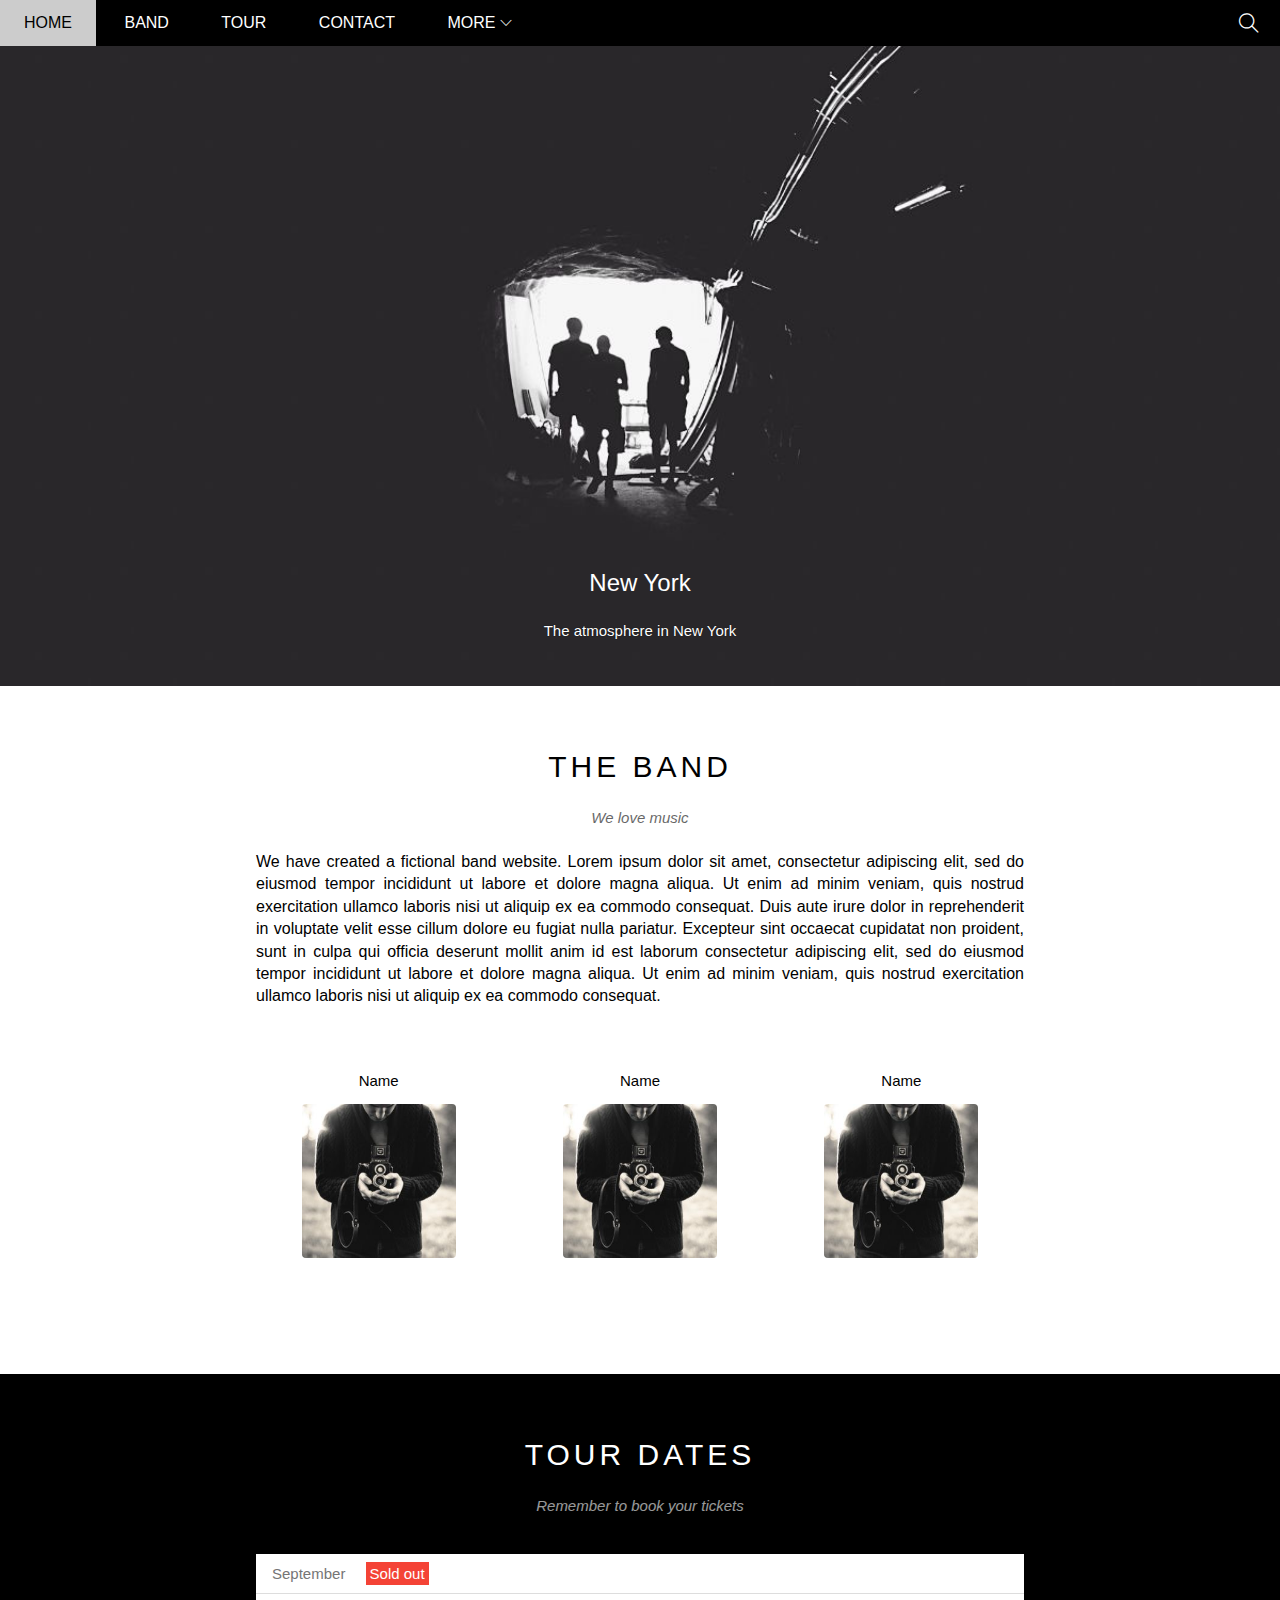
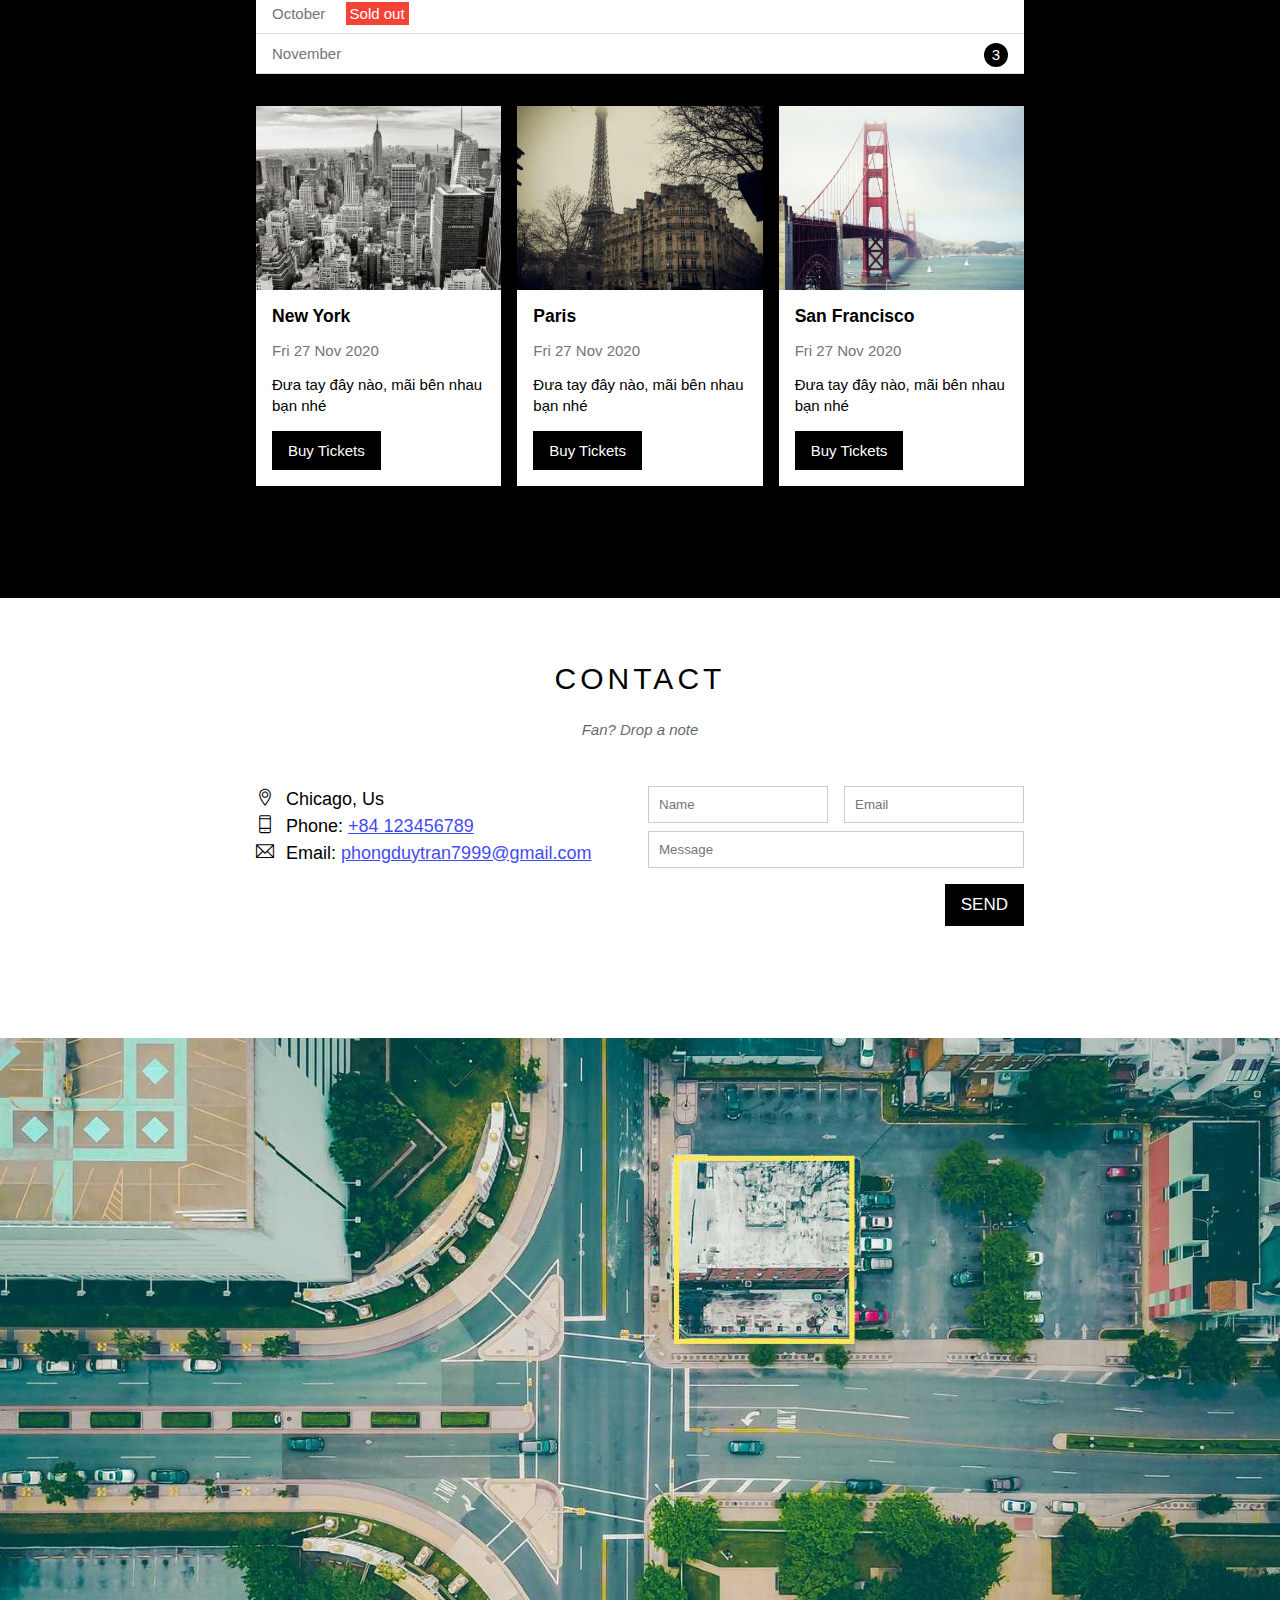
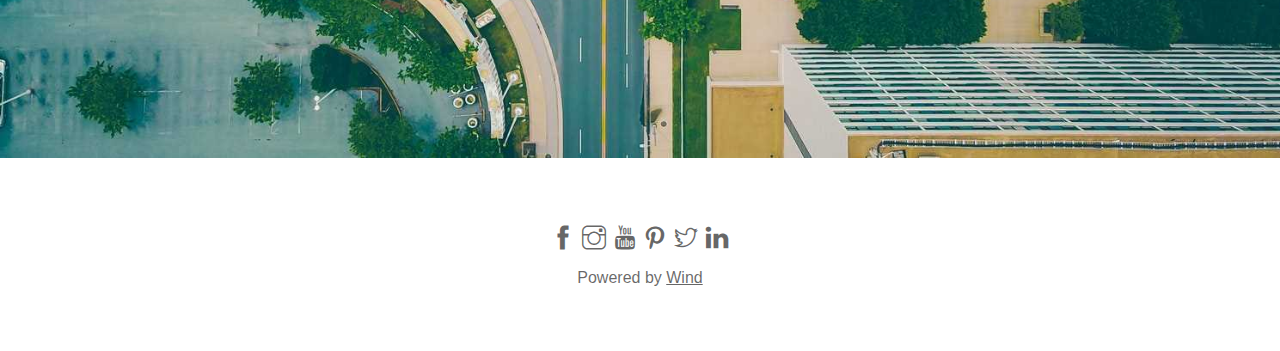
<file: index.html>
<!DOCTYPE html>
<html lang="en">
<head>
    <meta charset="UTF-8">
    <meta http-equiv="X-UA-Compatible" content="IE=edge">
    <meta name="viewport" content="width=device-width, initial-scale=1.0">
    <title>The Band</title>
    <link rel="icon" href="./assets/img/favicon.png" type="image/x-icon"/>
    <link rel="stylesheet" href="./assets/css/style.css">
    <link rel="stylesheet" href="./assets/css/responsive.css">   
    <link rel="stylesheet" href="./assets/themify-icons/themify-icons.css">
</head>
<body>
    <div class="main">
        <div id="header" class="header">
            <!-- begin nav -->
            <ul class="nav">
                <li><a href="#">Home</a></li>
                <li><a href="#band">Band</a></li>
                <li><a href="#tour">Tour</a></li>
                <li><a href="#contact">Contact</a></li>
                <li>
                    <a href="#">
                        More
                        <i class="nav-arrow-down ti-angle-down"></i>
                    </a>
                    <ul class="subnav">
                        <li><a href="#">Merchandise</a></li>
                        <li><a href="#">Extras</a></li>
                        <li><a href="#">Media</a></li>
                    </ul>
                </li>
            </ul>
            <!-- end nav -->

            <!-- mobile-menu -->
            <div id="menu-mobile" class="mobile-menu-btn">
                <i class="menu-icon ti-menu"></i>
            </div>

            <!--  search button -->
            <div class="search-button">
                <i class="search-icon ti-search"></i>
            </div>
            
        </div>


        <div class="slider">
            <div class="text-content">
                <h2 class="text-heading">New York</h2>
                <div class="text-description">The atmosphere in New York</div>
            </div>
        </div>

        <!-- about-section -->
        <div id="band" class="content">
            <div class="content-section">
                <h2 class="section-heading">The band</h2>
                <p class="section-sub-heading">We love music</p>
                <p class="about-text">
                    We have created a fictional band website. Lorem ipsum dolor sit amet, consectetur adipiscing elit, sed do eiusmod tempor incididunt ut labore et dolore magna aliqua. Ut enim ad minim veniam, quis nostrud exercitation ullamco laboris nisi ut aliquip ex ea commodo consequat. Duis aute irure dolor in reprehenderit in voluptate velit esse cillum dolore eu fugiat nulla pariatur. Excepteur sint occaecat cupidatat non proident, sunt in culpa qui officia deserunt mollit anim id est laborum consectetur adipiscing elit, sed do eiusmod tempor incididunt ut labore et dolore magna aliqua. Ut enim ad minim veniam, quis nostrud exercitation ullamco laboris nisi ut aliquip ex ea commodo consequat.
                </p>
                <div class="row member-list">
                    <div class="col col-3 s-col-full mt-32 text-center">
                        <p class="member-name">Name</p>
                        <img src="./assets/img/img_bandmember.jpg" alt="" class="member-img">
                    </div>
                    <div class="col col-3 s-col-full mt-32 text-center">
                        <p class="member-name">Name</p>
                        <img src="./assets/img/img_bandmember.jpg" alt="" class="member-img">
                    </div>
                    <div class="col col-3 s-col-full mt-32 text-center">
                        <p class="member-name">Name</p>
                        <img src="./assets/img/img_bandmember.jpg" alt="" class="member-img">
                    </div>
                </div>
            </div>
            <!-- Tour section -->
            <div id="tour" class="tour-section ">
                <div class="content-section">
                    <h2 class="section-heading text-white">Tour dates</h2>
                    <p class="section-sub-heading text-white">Remember to book your tickets</p>
                    
                    <!-- Tickets -->
                    <ul class="tickets-list">
                        <li>September <span class="sold-out">Sold out</span></li>
                        <li>October <span class="sold-out">Sold out</span></li>
                        <li>November <span class="quantity">3</span></li>
                    </ul>
                    <!-- Place -->
                    <div class="row places-list">
                        <div class="col col-3 s-col-full mt-16">
                            <img src="./assets/img/newyork.jpg" alt="" class="place-img">
                            <div class="place-body">
                                <h3 class="place-heading">New York</h3>
                                <p class="place-time">Fri 27 Nov 2020</p>
                                <p class="place-desc">Đưa tay đây nào, mãi bên nhau bạn nhé</p>
                                <a href="#" class="btn">Buy Tickets</a>
                            </div>
                        </div>
                    
                        <div class="col col-3 s-col-full mt-16">
                            <img src="./assets/img/paris.jpg" alt="" class="place-img">
                            <div class="place-body">
                                <h3 class="place-heading">Paris</h3>
                                <p class="place-time">Fri 27 Nov 2020</p>
                                <p class="place-desc">Đưa tay đây nào, mãi bên nhau bạn nhé</p>
                                <a href="#" class="btn">Buy Tickets</a>
                            </div>
                        </div>
                    
                        <div class="col col-3 s-col-full mt-16">
                            <img src="./assets/img/sanfran.jpg" alt="" class="place-img">
                            <div class="place-body">
                                <h3 class="place-heading">San Francisco</h3>
                                <p class="place-time">Fri 27 Nov 2020</p>
                                <p class="place-desc">Đưa tay đây nào, mãi bên nhau bạn nhé</p>
                                <a href="#" class="btn">Buy Tickets</a>
                            </div>
                        </div>
                    </div>           
                </div>
            </div>

            <!-- begin contact -->
            <div id="contact" class="content-section">
                <h2 class="section-heading">Contact</h2>
                <p class="section-sub-heading">Fan? Drop a note</p>
                <div class="row contact-content">
                    <div class="col col-2 contact-info s-col-full">
                        <p><i class="ti-location-pin"></i>Chicago, Us</p>
                        <p><i class="ti-mobile"></i>Phone: <a href="tel:+84 123456789">+84 123456789</a></p>
                        <p><i class="ti-email"></i>Email: <a href="mailto:phongduytran7999@gmail.com">phongduytran7999@gmail.com</a></p>
                    </div>
                    <div class="col col-2 contact-form s-col-full">
                        <form action="">
                            <div class="row">
                                <div class="col col-2 s-col-full">
                                    <input type="text" placeholder="Name" class="form-control" required>
                                </div>
                                <div class="col col-2 s-col-full s-mt-8">
                                    <input type="email" placeholder="Email" class="form-control" required>
                                </div>
                            </div>
                            <div class="row mt-8">
                                <div class="col col-full">
                                    <input type="text" placeholder="Message" class="form-control" required>
                                </div>
                            </div>
                            <input type="submit" value="SEND" class="contact-submit-btn btn mt-16 pull-right s-full-width">
                        </form>
                    </div>
                </div>
            </div>
            <!-- end contact -->

            <div class="map-section">
                <img src="./assets//img/map.jpg" alt="map">
            </div>
        </div>

        <div class="footer">
            <div class="socials-list">
                <a href="#"><i class="ti-facebook"></i></a>
                <a href="#"><i class="ti-instagram"></i></a>
                <a href="#"><i class="ti-youtube"></i></a>
                <a href="#"><i class="ti-pinterest"></i></a>
                <a href="#"><i class="ti-twitter"></i></a>
                <a href="#"><i class="ti-linkedin"></i></a>
            </div>
            <p class="copy-right">Powered by <a href="#">Wind</a></p>
        </div>
    </div>

    <script>
        var header = document.getElementById('header');
        var mobileMenu = document.getElementById('menu-mobile');
        var headerHeight = header.clientHeight;
        
        //Đóng/mở mobile menu
        mobileMenu.onclick = function() {
            var isClosed = header.clientHeight === headerHeight;
            if(isClosed) {
                header.style.height = 'auto';
            } else {
                header.style.height = null;
            }
        }
        
        //Tự động đóng khi chọn menu
        var menuItems = document.querySelectorAll('.nav li a[href*="#"]');
        for (var i=0; i<menuItems.length; i++){
            var item = menuItems[i];
            
            item.onclick = function() {
                var isParentMenu = this.nextElementSibling && this.nextElementSibling.classList.contains('subnav');

                if(isParentMenu) {
                    event.preventDefault();
                } else {
                    header.style.height = null;
                }
            }
        }

    </script>
</body>
</html>
</file>
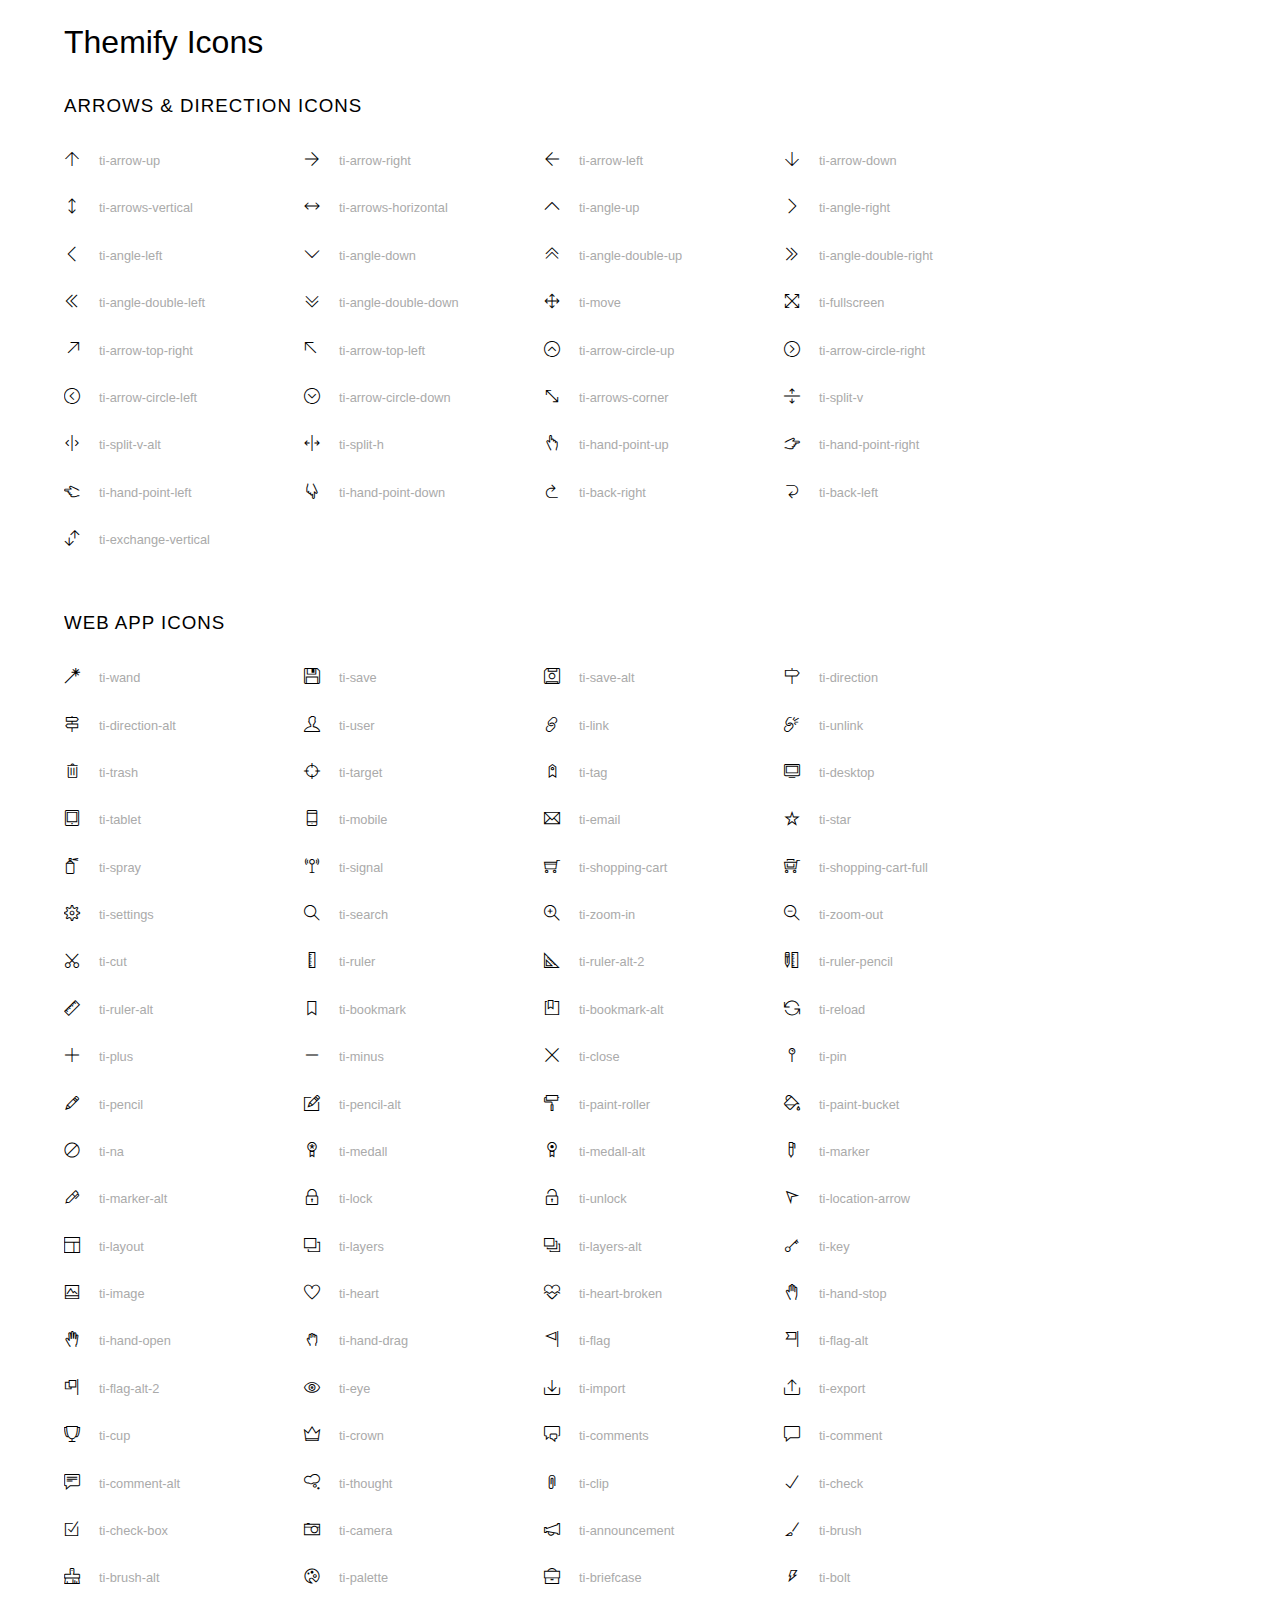
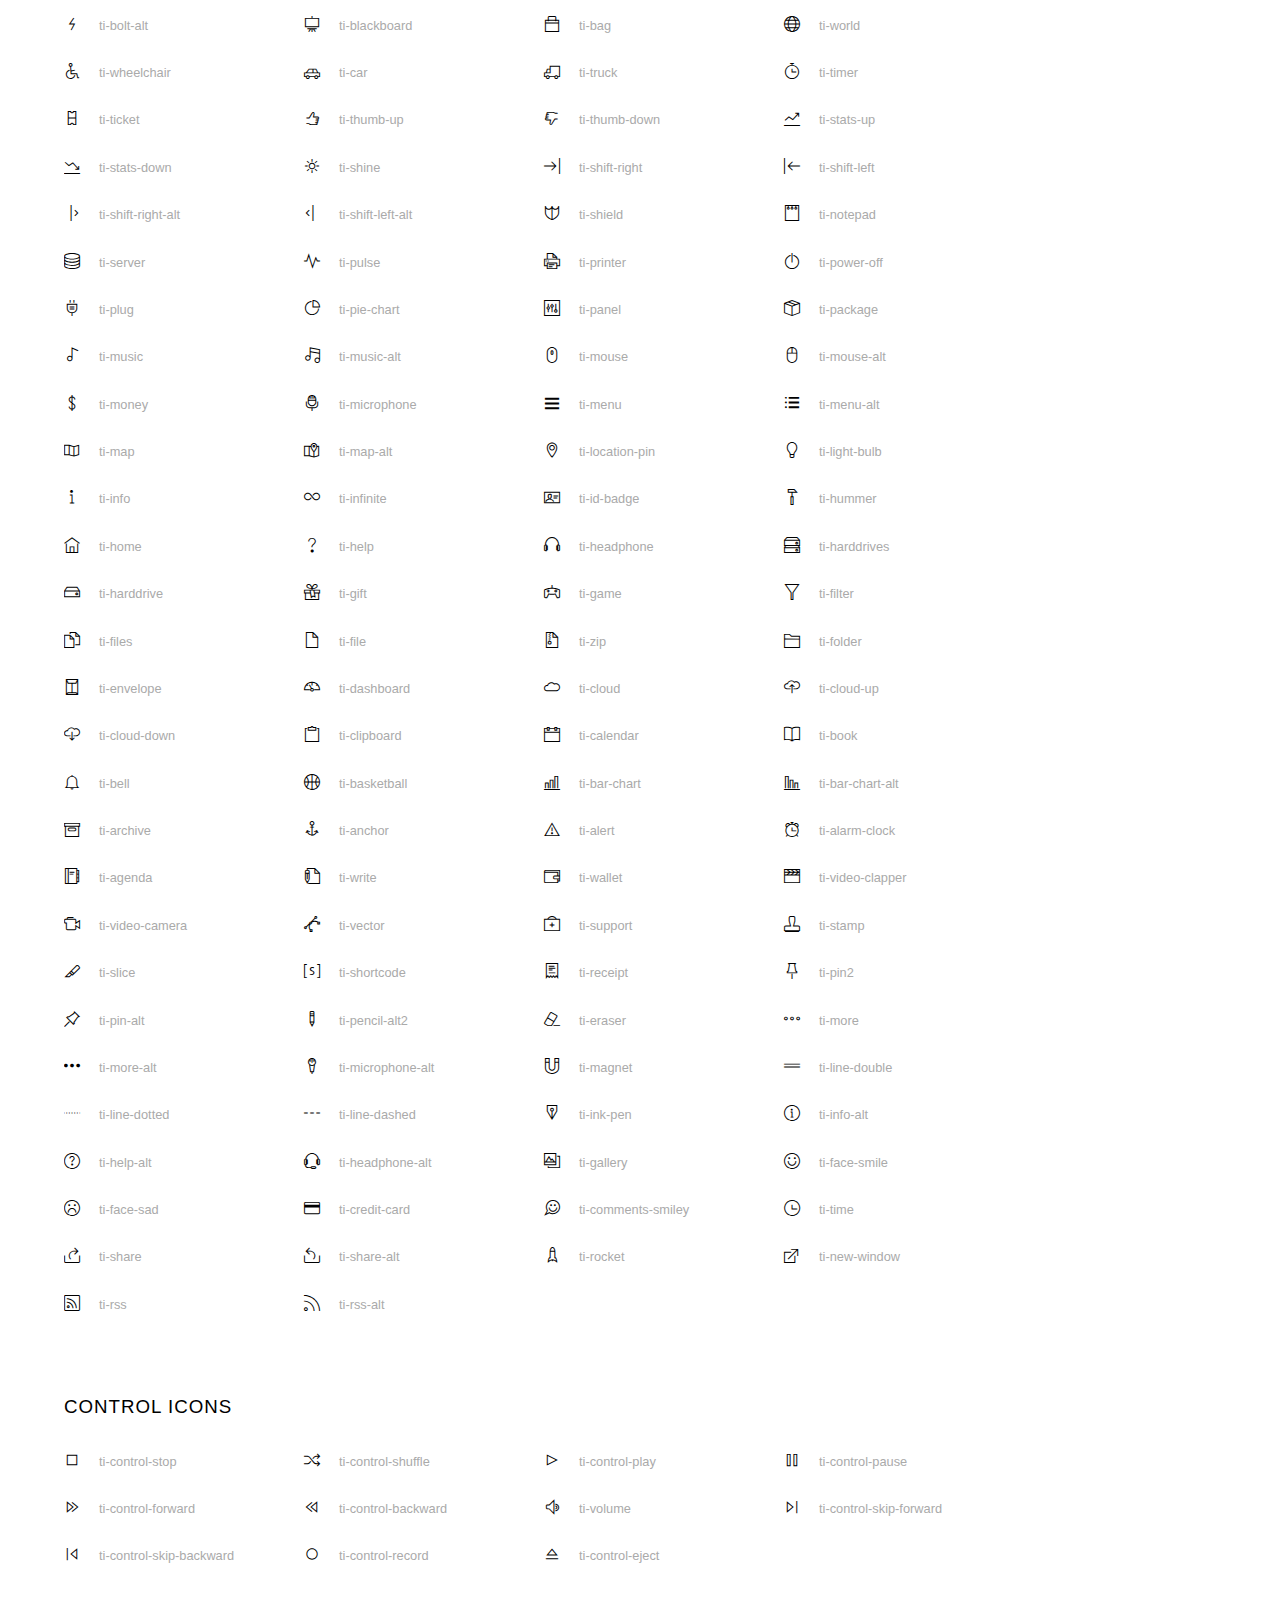
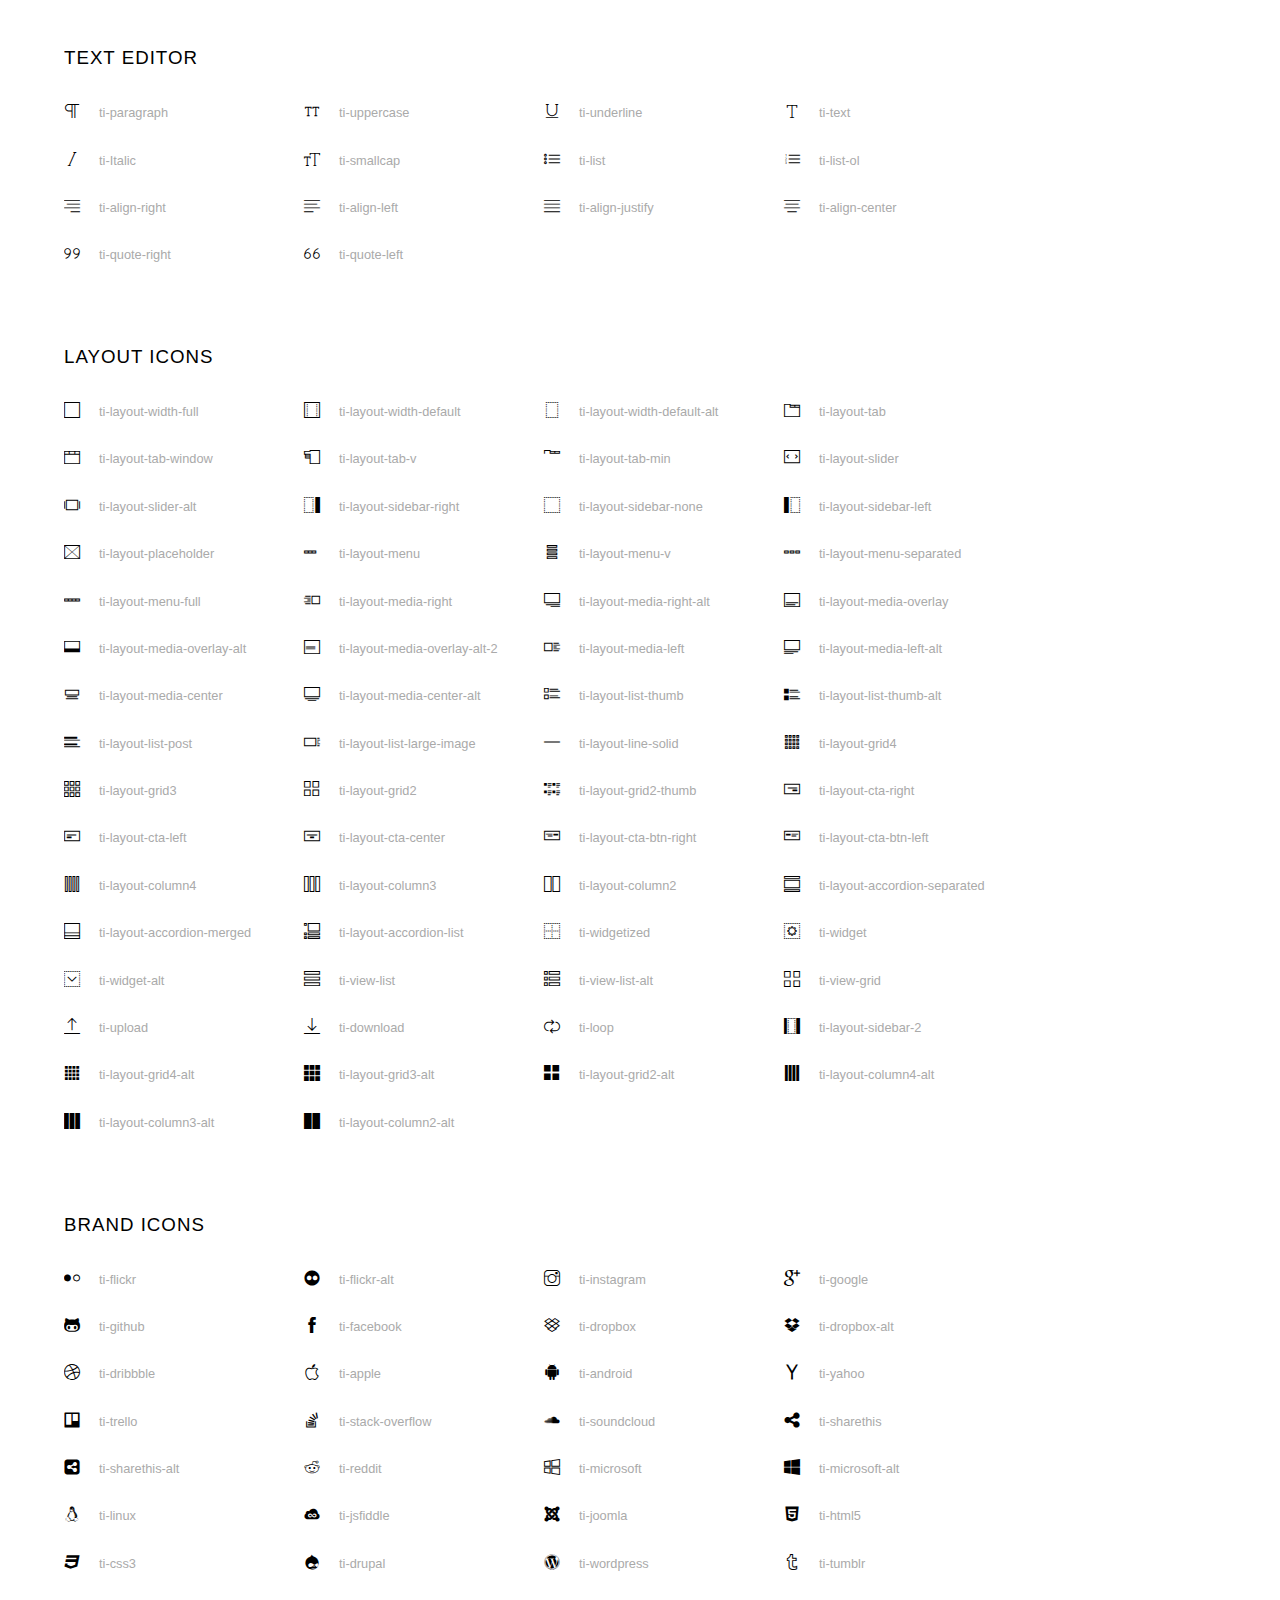
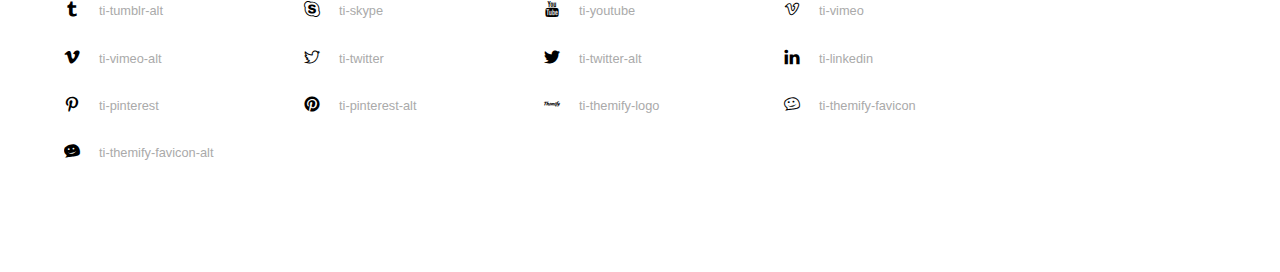
<file: assets/themify-icons/index.html>
<!doctype html>
<html>
<head>
	<meta charset="utf-8">
	<title>Themify Icon Font</title>
	<meta name="viewport" content="width=device-width">
	<link rel="stylesheet" href="demo-files/demo.css">
	<link rel="stylesheet" href="themify-icons.css">
	<!--[if lt IE 8]><!-->
	<link rel="stylesheet" href="ie7/ie7.css">
	<!--<![endif]-->
</head>
<body>
	<h1>Themify Icons</h1>

	<div class="icon-section">

		<div class="icon-section">
			<h3>Arrows &amp; Direction Icons </h3>

			<div class="icon-container">
				<span class="ti-arrow-up"></span><span class="icon-name"> ti-arrow-up</span>
			</div>
			<div class="icon-container">
				<span class="ti-arrow-right"></span><span class="icon-name"> ti-arrow-right</span>
			</div>
			<div class="icon-container">
				<span class="ti-arrow-left"></span><span class="icon-name"> ti-arrow-left</span>
			</div>
			<div class="icon-container">
				<span class="ti-arrow-down"></span><span class="icon-name"> ti-arrow-down</span>
			</div>
			<div class="icon-container">
				<span class="ti-arrows-vertical"></span><span class="icon-name"> ti-arrows-vertical</span>
			</div>
			<div class="icon-container">
				<span class="ti-arrows-horizontal"></span><span class="icon-name"> ti-arrows-horizontal</span>
			</div>
			<div class="icon-container">
				<span class="ti-angle-up"></span><span class="icon-name"> ti-angle-up</span>
			</div>
			<div class="icon-container">
				<span class="ti-angle-right"></span><span class="icon-name"> ti-angle-right</span>
			</div>
			<div class="icon-container">
				<span class="ti-angle-left"></span><span class="icon-name"> ti-angle-left</span>
			</div>
			<div class="icon-container">
				<span class="ti-angle-down"></span><span class="icon-name"> ti-angle-down</span>
			</div>	
			<div class="icon-container">
				<span class="ti-angle-double-up"></span><span class="icon-name"> ti-angle-double-up</span>
			</div>
			<div class="icon-container">
				<span class="ti-angle-double-right"></span><span class="icon-name"> ti-angle-double-right</span>
			</div>
			<div class="icon-container">
				<span class="ti-angle-double-left"></span><span class="icon-name"> ti-angle-double-left</span>
			</div>
			<div class="icon-container">
				<span class="ti-angle-double-down"></span><span class="icon-name"> ti-angle-double-down</span>
			</div>					
			<div class="icon-container">
				<span class="ti-move"></span><span class="icon-name"> ti-move</span>
			</div>
			<div class="icon-container">
				<span class="ti-fullscreen"></span><span class="icon-name"> ti-fullscreen</span>
			</div>
			<div class="icon-container">
				<span class="ti-arrow-top-right"></span><span class="icon-name"> ti-arrow-top-right</span>
			</div>
			<div class="icon-container">
				<span class="ti-arrow-top-left"></span><span class="icon-name"> ti-arrow-top-left</span>
			</div>
			<div class="icon-container">
				<span class="ti-arrow-circle-up"></span><span class="icon-name"> ti-arrow-circle-up</span>
			</div>
			<div class="icon-container">
				<span class="ti-arrow-circle-right"></span><span class="icon-name"> ti-arrow-circle-right</span>
			</div>
			<div class="icon-container">
				<span class="ti-arrow-circle-left"></span><span class="icon-name"> ti-arrow-circle-left</span>
			</div>
			<div class="icon-container">
				<span class="ti-arrow-circle-down"></span><span class="icon-name"> ti-arrow-circle-down</span>
			</div>
			<div class="icon-container">
				<span class="ti-arrows-corner"></span><span class="icon-name"> ti-arrows-corner</span>
			</div>
			<div class="icon-container">
				<span class="ti-split-v"></span><span class="icon-name"> ti-split-v</span>
			</div>

			<div class="icon-container">
				<span class="ti-split-v-alt"></span><span class="icon-name"> ti-split-v-alt</span>
			</div>
			<div class="icon-container">
				<span class="ti-split-h"></span><span class="icon-name"> ti-split-h</span>
			</div>
			<div class="icon-container">
				<span class="ti-hand-point-up"></span><span class="icon-name"> ti-hand-point-up</span>
			</div>
			<div class="icon-container">
				<span class="ti-hand-point-right"></span><span class="icon-name"> ti-hand-point-right</span>
			</div>
			<div class="icon-container">
				<span class="ti-hand-point-left"></span><span class="icon-name"> ti-hand-point-left</span>
			</div>
			<div class="icon-container">
				<span class="ti-hand-point-down"></span><span class="icon-name"> ti-hand-point-down</span>
			</div>
			<div class="icon-container">
				<span class="ti-back-right"></span><span class="icon-name"> ti-back-right</span>
			</div>
			<div class="icon-container">
				<span class="ti-back-left"></span><span class="icon-name"> ti-back-left</span>
			</div>
			<div class="icon-container">
				<span class="ti-exchange-vertical"></span><span class="icon-name"> ti-exchange-vertical</span>
			</div>

		</div> <!-- Arrows Icons -->



		<h3>Web App Icons</h3>
		
		<div class="icon-section">

			<div class="icon-container">
				<span class="ti-wand"></span><span class="icon-name"> ti-wand</span>
			</div>
			<div class="icon-container">
				<span class="ti-save"></span><span class="icon-name"> ti-save</span>
			</div>
			<div class="icon-container">
				<span class="ti-save-alt"></span><span class="icon-name"> ti-save-alt</span>
			</div>

			<div class="icon-container">
				<span class="ti-direction"></span><span class="icon-name"> ti-direction</span>
			</div>
			<div class="icon-container">
				<span class="ti-direction-alt"></span><span class="icon-name"> ti-direction-alt</span>
			</div>
			<div class="icon-container">
				<span class="ti-user"></span><span class="icon-name"> ti-user</span>
			</div>
			<div class="icon-container">
				<span class="ti-link"></span><span class="icon-name"> ti-link</span>
			</div>
			<div class="icon-container">
				<span class="ti-unlink"></span><span class="icon-name"> ti-unlink</span>
			</div>
			<div class="icon-container">
				<span class="ti-trash"></span><span class="icon-name"> ti-trash</span>
			</div>
			<div class="icon-container">
				<span class="ti-target"></span><span class="icon-name"> ti-target</span>
			</div>
			<div class="icon-container">
				<span class="ti-tag"></span><span class="icon-name"> ti-tag</span>
			</div>
			<div class="icon-container">
				<span class="ti-desktop"></span><span class="icon-name"> ti-desktop</span>
			</div>
			<div class="icon-container">
				<span class="ti-tablet"></span><span class="icon-name"> ti-tablet</span>
			</div>
			<div class="icon-container">
				<span class="ti-mobile"></span><span class="icon-name"> ti-mobile</span>
			</div>
			<div class="icon-container">
				<span class="ti-email"></span><span class="icon-name"> ti-email</span>
			</div>	
			<div class="icon-container">
				<span class="ti-star"></span><span class="icon-name"> ti-star</span>
			</div>
			<div class="icon-container">
				<span class="ti-spray"></span><span class="icon-name"> ti-spray</span>
			</div>
			<div class="icon-container">
				<span class="ti-signal"></span><span class="icon-name"> ti-signal</span>
			</div>
			<div class="icon-container">
				<span class="ti-shopping-cart"></span><span class="icon-name"> ti-shopping-cart</span>
			</div>
			<div class="icon-container">
				<span class="ti-shopping-cart-full"></span><span class="icon-name"> ti-shopping-cart-full</span>
			</div>
			<div class="icon-container">
				<span class="ti-settings"></span><span class="icon-name"> ti-settings</span>
			</div>
			<div class="icon-container">
				<span class="ti-search"></span><span class="icon-name"> ti-search</span>
			</div>
			<div class="icon-container">
				<span class="ti-zoom-in"></span><span class="icon-name"> ti-zoom-in</span>
			</div>
			<div class="icon-container">
				<span class="ti-zoom-out"></span><span class="icon-name"> ti-zoom-out</span>
			</div>
			<div class="icon-container">
				<span class="ti-cut"></span><span class="icon-name"> ti-cut</span>
			</div>
			<div class="icon-container">
				<span class="ti-ruler"></span><span class="icon-name"> ti-ruler</span>
			</div>
			<div class="icon-container">
				<span class="ti-ruler-alt-2"></span><span class="icon-name"> ti-ruler-alt-2</span>
			</div>			
			<div class="icon-container">
				<span class="ti-ruler-pencil"></span><span class="icon-name"> ti-ruler-pencil</span>
			</div>
			<div class="icon-container">
				<span class="ti-ruler-alt"></span><span class="icon-name"> ti-ruler-alt</span>
			</div>
			<div class="icon-container">
				<span class="ti-bookmark"></span><span class="icon-name"> ti-bookmark</span>
			</div>
			<div class="icon-container">
				<span class="ti-bookmark-alt"></span><span class="icon-name"> ti-bookmark-alt</span>
			</div>
			<div class="icon-container">
				<span class="ti-reload"></span><span class="icon-name"> ti-reload</span>
			</div>
			<div class="icon-container">
				<span class="ti-plus"></span><span class="icon-name"> ti-plus</span>
			</div>
			<div class="icon-container">
				<span class="ti-minus"></span><span class="icon-name"> ti-minus</span>
			</div>
			<div class="icon-container">
				<span class="ti-close"></span><span class="icon-name"> ti-close</span>
			</div>			
			<div class="icon-container">
				<span class="ti-pin"></span><span class="icon-name"> ti-pin</span>
			</div>
			<div class="icon-container">
				<span class="ti-pencil"></span><span class="icon-name"> ti-pencil</span>
			</div>
					
		  	<div class="icon-container">
				<span class="ti-pencil-alt"></span><span class="icon-name"> ti-pencil-alt</span>
			</div>
			<div class="icon-container">
				<span class="ti-paint-roller"></span><span class="icon-name"> ti-paint-roller</span>
			</div>
			<div class="icon-container">
				<span class="ti-paint-bucket"></span><span class="icon-name"> ti-paint-bucket</span>
			</div>
			<div class="icon-container">
				<span class="ti-na"></span><span class="icon-name"> ti-na</span>
			</div>
			<div class="icon-container">
				<span class="ti-medall"></span><span class="icon-name"> ti-medall</span>
			</div>
			<div class="icon-container">
				<span class="ti-medall-alt"></span><span class="icon-name"> ti-medall-alt</span>
			</div>
			<div class="icon-container">
				<span class="ti-marker"></span><span class="icon-name"> ti-marker</span>
			</div>
			<div class="icon-container">
				<span class="ti-marker-alt"></span><span class="icon-name"> ti-marker-alt</span>
			</div>

			<div class="icon-container">
				<span class="ti-lock"></span><span class="icon-name"> ti-lock</span>
			</div>
			<div class="icon-container">
				<span class="ti-unlock"></span><span class="icon-name"> ti-unlock</span>
			</div>
			<div class="icon-container">
				<span class="ti-location-arrow"></span><span class="icon-name"> ti-location-arrow</span>
			</div>
			<div class="icon-container">
				<span class="ti-layout"></span><span class="icon-name"> ti-layout</span>
			</div>
			<div class="icon-container">
				<span class="ti-layers"></span><span class="icon-name"> ti-layers</span>
			</div>
			<div class="icon-container">
				<span class="ti-layers-alt"></span><span class="icon-name"> ti-layers-alt</span>
			</div>
			<div class="icon-container">
				<span class="ti-key"></span><span class="icon-name"> ti-key</span>
			</div>
			<div class="icon-container">
				<span class="ti-image"></span><span class="icon-name"> ti-image</span>
			</div>
			<div class="icon-container">
				<span class="ti-heart"></span><span class="icon-name"> ti-heart</span>
			</div>
			<div class="icon-container">
				<span class="ti-heart-broken"></span><span class="icon-name"> ti-heart-broken</span>
			</div>
			<div class="icon-container">
				<span class="ti-hand-stop"></span><span class="icon-name"> ti-hand-stop</span>
			</div>
			<div class="icon-container">
				<span class="ti-hand-open"></span><span class="icon-name"> ti-hand-open</span>
			</div>
			<div class="icon-container">
				<span class="ti-hand-drag"></span><span class="icon-name"> ti-hand-drag</span>
			</div>
			<div class="icon-container">
				<span class="ti-flag"></span><span class="icon-name"> ti-flag</span>
			</div>
			<div class="icon-container">
				<span class="ti-flag-alt"></span><span class="icon-name"> ti-flag-alt</span>
			</div>
			<div class="icon-container">
				<span class="ti-flag-alt-2"></span><span class="icon-name"> ti-flag-alt-2</span>
			</div>
			<div class="icon-container">
				<span class="ti-eye"></span><span class="icon-name"> ti-eye</span>
			</div>
			<div class="icon-container">
				<span class="ti-import"></span><span class="icon-name"> ti-import</span>
			</div>			
			<div class="icon-container">
				<span class="ti-export"></span><span class="icon-name"> ti-export</span>
			</div>
			<div class="icon-container">
				<span class="ti-cup"></span><span class="icon-name"> ti-cup</span>
			</div>
			<div class="icon-container">
				<span class="ti-crown"></span><span class="icon-name"> ti-crown</span>
			</div>
			<div class="icon-container">
				<span class="ti-comments"></span><span class="icon-name"> ti-comments</span>
			</div>
			<div class="icon-container">
				<span class="ti-comment"></span><span class="icon-name"> ti-comment</span>
			</div>
			<div class="icon-container">
				<span class="ti-comment-alt"></span><span class="icon-name"> ti-comment-alt</span>
			</div>
			<div class="icon-container">
				<span class="ti-thought"></span><span class="icon-name"> ti-thought</span>
			</div>			
			<div class="icon-container">
				<span class="ti-clip"></span><span class="icon-name"> ti-clip</span>
			</div>

			<div class="icon-container">
				<span class="ti-check"></span><span class="icon-name"> ti-check</span>
			</div>
			<div class="icon-container">
				<span class="ti-check-box"></span><span class="icon-name"> ti-check-box</span>
			</div>
			<div class="icon-container">
				<span class="ti-camera"></span><span class="icon-name"> ti-camera</span>
			</div>
			<div class="icon-container">
				<span class="ti-announcement"></span><span class="icon-name"> ti-announcement</span>
			</div>
			<div class="icon-container">
				<span class="ti-brush"></span><span class="icon-name"> ti-brush</span>
			</div>
			<div class="icon-container">
				<span class="ti-brush-alt"></span><span class="icon-name"> ti-brush-alt</span>
			</div>
			<div class="icon-container">
				<span class="ti-palette"></span><span class="icon-name"> ti-palette</span>
			</div>			
			<div class="icon-container">
				<span class="ti-briefcase"></span><span class="icon-name"> ti-briefcase</span>
			</div>
			<div class="icon-container">
				<span class="ti-bolt"></span><span class="icon-name"> ti-bolt</span>
			</div>
			<div class="icon-container">
				<span class="ti-bolt-alt"></span><span class="icon-name"> ti-bolt-alt</span>
			</div>
			<div class="icon-container">
				<span class="ti-blackboard"></span><span class="icon-name"> ti-blackboard</span>
			</div>
			<div class="icon-container">
				<span class="ti-bag"></span><span class="icon-name"> ti-bag</span>
			</div>
			<div class="icon-container">
				<span class="ti-world"></span><span class="icon-name"> ti-world</span>
			</div>
			<div class="icon-container">
				<span class="ti-wheelchair"></span><span class="icon-name"> ti-wheelchair</span>
			</div>
			<div class="icon-container">
				<span class="ti-car"></span><span class="icon-name"> ti-car</span>
			</div>
			<div class="icon-container">
				<span class="ti-truck"></span><span class="icon-name"> ti-truck</span>
			</div>
			<div class="icon-container">
				<span class="ti-timer"></span><span class="icon-name"> ti-timer</span>
			</div>
			<div class="icon-container">
				<span class="ti-ticket"></span><span class="icon-name"> ti-ticket</span>
			</div>
			<div class="icon-container">
				<span class="ti-thumb-up"></span><span class="icon-name"> ti-thumb-up</span>
			</div>
			<div class="icon-container">
				<span class="ti-thumb-down"></span><span class="icon-name"> ti-thumb-down</span>
			</div>

			<div class="icon-container">
				<span class="ti-stats-up"></span><span class="icon-name"> ti-stats-up</span>
			</div>
			<div class="icon-container">
				<span class="ti-stats-down"></span><span class="icon-name"> ti-stats-down</span>
			</div>
			<div class="icon-container">
				<span class="ti-shine"></span><span class="icon-name"> ti-shine</span>
			</div>
			<div class="icon-container">
				<span class="ti-shift-right"></span><span class="icon-name"> ti-shift-right</span>
			</div>
			<div class="icon-container">
				<span class="ti-shift-left"></span><span class="icon-name"> ti-shift-left</span>
			</div>

			<div class="icon-container">
				<span class="ti-shift-right-alt"></span><span class="icon-name"> ti-shift-right-alt</span>
			</div>
			<div class="icon-container">
				<span class="ti-shift-left-alt"></span><span class="icon-name"> ti-shift-left-alt</span>
			</div>
			<div class="icon-container">
				<span class="ti-shield"></span><span class="icon-name"> ti-shield</span>
			</div>
			<div class="icon-container">
				<span class="ti-notepad"></span><span class="icon-name"> ti-notepad</span>
			</div>
			<div class="icon-container">
				<span class="ti-server"></span><span class="icon-name"> ti-server</span>
			</div>

			<div class="icon-container">
				<span class="ti-pulse"></span><span class="icon-name"> ti-pulse</span>
			</div>
			<div class="icon-container">
				<span class="ti-printer"></span><span class="icon-name"> ti-printer</span>
			</div>
			<div class="icon-container">
				<span class="ti-power-off"></span><span class="icon-name"> ti-power-off</span>
			</div>
			<div class="icon-container">
				<span class="ti-plug"></span><span class="icon-name"> ti-plug</span>
			</div>
			<div class="icon-container">
				<span class="ti-pie-chart"></span><span class="icon-name"> ti-pie-chart</span>
			</div>

			<div class="icon-container">
				<span class="ti-panel"></span><span class="icon-name"> ti-panel</span>
			</div>
			<div class="icon-container">
				<span class="ti-package"></span><span class="icon-name"> ti-package</span>
			</div>
			<div class="icon-container">
				<span class="ti-music"></span><span class="icon-name"> ti-music</span>
			</div>
			<div class="icon-container">
				<span class="ti-music-alt"></span><span class="icon-name"> ti-music-alt</span>
			</div>
			<div class="icon-container">
				<span class="ti-mouse"></span><span class="icon-name"> ti-mouse</span>
			</div>
			<div class="icon-container">
				<span class="ti-mouse-alt"></span><span class="icon-name"> ti-mouse-alt</span>
			</div>
			<div class="icon-container">
				<span class="ti-money"></span><span class="icon-name"> ti-money</span>
			</div>
			<div class="icon-container">
				<span class="ti-microphone"></span><span class="icon-name"> ti-microphone</span>
			</div>
			<div class="icon-container">
				<span class="ti-menu"></span><span class="icon-name"> ti-menu</span>
			</div>
			<div class="icon-container">
				<span class="ti-menu-alt"></span><span class="icon-name"> ti-menu-alt</span>
			</div>
			<div class="icon-container">
				<span class="ti-map"></span><span class="icon-name"> ti-map</span>
			</div>
			<div class="icon-container">
				<span class="ti-map-alt"></span><span class="icon-name"> ti-map-alt</span>
			</div>

			<div class="icon-container">
				<span class="ti-location-pin"></span><span class="icon-name"> ti-location-pin</span>
			</div>

			<div class="icon-container">
				<span class="ti-light-bulb"></span><span class="icon-name"> ti-light-bulb</span>
			</div>
			<div class="icon-container">
				<span class="ti-info"></span><span class="icon-name"> ti-info</span>
			</div>
			<div class="icon-container">
				<span class="ti-infinite"></span><span class="icon-name"> ti-infinite</span>
			</div>
			<div class="icon-container">
				<span class="ti-id-badge"></span><span class="icon-name"> ti-id-badge</span>
			</div>
			<div class="icon-container">
				<span class="ti-hummer"></span><span class="icon-name"> ti-hummer</span>
			</div>
			<div class="icon-container">
				<span class="ti-home"></span><span class="icon-name"> ti-home</span>
			</div>
			<div class="icon-container">
				<span class="ti-help"></span><span class="icon-name"> ti-help</span>
			</div>
			<div class="icon-container">
				<span class="ti-headphone"></span><span class="icon-name"> ti-headphone</span>
			</div>
			<div class="icon-container">
				<span class="ti-harddrives"></span><span class="icon-name"> ti-harddrives</span>
			</div>
			<div class="icon-container">
				<span class="ti-harddrive"></span><span class="icon-name"> ti-harddrive</span>
			</div>
			<div class="icon-container">
				<span class="ti-gift"></span><span class="icon-name"> ti-gift</span>
			</div>
			<div class="icon-container">
				<span class="ti-game"></span><span class="icon-name"> ti-game</span>
			</div>
			<div class="icon-container">
				<span class="ti-filter"></span><span class="icon-name"> ti-filter</span>
			</div>
			<div class="icon-container">
				<span class="ti-files"></span><span class="icon-name"> ti-files</span>
			</div>
			<div class="icon-container">
				<span class="ti-file"></span><span class="icon-name"> ti-file</span>
			</div>
			<div class="icon-container">
				<span class="ti-zip"></span><span class="icon-name"> ti-zip</span>
			</div>
			<div class="icon-container">
				<span class="ti-folder"></span><span class="icon-name"> ti-folder</span>
			</div>			
			<div class="icon-container">
				<span class="ti-envelope"></span><span class="icon-name"> ti-envelope</span>
			</div>


			<div class="icon-container">
				<span class="ti-dashboard"></span><span class="icon-name"> ti-dashboard</span>
			</div>
			<div class="icon-container">
				<span class="ti-cloud"></span><span class="icon-name"> ti-cloud</span>
			</div>
			<div class="icon-container">
				<span class="ti-cloud-up"></span><span class="icon-name"> ti-cloud-up</span>
			</div>
			<div class="icon-container">
				<span class="ti-cloud-down"></span><span class="icon-name"> ti-cloud-down</span>
			</div>
			<div class="icon-container">
				<span class="ti-clipboard"></span><span class="icon-name"> ti-clipboard</span>
			</div>
			<div class="icon-container">
				<span class="ti-calendar"></span><span class="icon-name"> ti-calendar</span>
			</div>
			<div class="icon-container">
				<span class="ti-book"></span><span class="icon-name"> ti-book</span>
			</div>
			<div class="icon-container">
				<span class="ti-bell"></span><span class="icon-name"> ti-bell</span>
			</div>
			<div class="icon-container">
				<span class="ti-basketball"></span><span class="icon-name"> ti-basketball</span>
			</div>
			<div class="icon-container">
				<span class="ti-bar-chart"></span><span class="icon-name"> ti-bar-chart</span>
			</div>
			<div class="icon-container">
				<span class="ti-bar-chart-alt"></span><span class="icon-name"> ti-bar-chart-alt</span>
			</div>


			<div class="icon-container">
				<span class="ti-archive"></span><span class="icon-name"> ti-archive</span>
			</div>
			<div class="icon-container">
				<span class="ti-anchor"></span><span class="icon-name"> ti-anchor</span>
			</div>

			<div class="icon-container">
				<span class="ti-alert"></span><span class="icon-name"> ti-alert</span>
			</div>
			<div class="icon-container">
				<span class="ti-alarm-clock"></span><span class="icon-name"> ti-alarm-clock</span>
			</div>
			<div class="icon-container">
				<span class="ti-agenda"></span><span class="icon-name"> ti-agenda</span>
			</div>
			<div class="icon-container">
				<span class="ti-write"></span><span class="icon-name"> ti-write</span>
			</div>

			<div class="icon-container">
				<span class="ti-wallet"></span><span class="icon-name"> ti-wallet</span>
			</div>
			<div class="icon-container">
				<span class="ti-video-clapper"></span><span class="icon-name"> ti-video-clapper</span>
			</div>
			<div class="icon-container">
				<span class="ti-video-camera"></span><span class="icon-name"> ti-video-camera</span>
			</div>
			<div class="icon-container">
				<span class="ti-vector"></span><span class="icon-name"> ti-vector</span>
			</div>

			<div class="icon-container">
				<span class="ti-support"></span><span class="icon-name"> ti-support</span>
			</div>
			<div class="icon-container">
				<span class="ti-stamp"></span><span class="icon-name"> ti-stamp</span>
			</div>
			<div class="icon-container">
				<span class="ti-slice"></span><span class="icon-name"> ti-slice</span>
			</div>
			<div class="icon-container">
				<span class="ti-shortcode"></span><span class="icon-name"> ti-shortcode</span>
			</div>
			<div class="icon-container">
				<span class="ti-receipt"></span><span class="icon-name"> ti-receipt</span>
			</div>
			<div class="icon-container">
				<span class="ti-pin2"></span><span class="icon-name"> ti-pin2</span>
			</div>
			<div class="icon-container">
				<span class="ti-pin-alt"></span><span class="icon-name"> ti-pin-alt</span>
			</div>
			<div class="icon-container">
				<span class="ti-pencil-alt2"></span><span class="icon-name"> ti-pencil-alt2</span>
			</div>
			<div class="icon-container">
				<span class="ti-eraser"></span><span class="icon-name"> ti-eraser</span>
			</div>			
			<div class="icon-container">
				<span class="ti-more"></span><span class="icon-name"> ti-more</span>
			</div>
			<div class="icon-container">
				<span class="ti-more-alt"></span><span class="icon-name"> ti-more-alt</span>
			</div>
			<div class="icon-container">
				<span class="ti-microphone-alt"></span><span class="icon-name"> ti-microphone-alt</span>
			</div>
			<div class="icon-container">
				<span class="ti-magnet"></span><span class="icon-name"> ti-magnet</span>
			</div>
			<div class="icon-container">
				<span class="ti-line-double"></span><span class="icon-name"> ti-line-double</span>
			</div>
			<div class="icon-container">
				<span class="ti-line-dotted"></span><span class="icon-name"> ti-line-dotted</span>
			</div>
			<div class="icon-container">
				<span class="ti-line-dashed"></span><span class="icon-name"> ti-line-dashed</span>
			</div>

			<div class="icon-container">
				<span class="ti-ink-pen"></span><span class="icon-name"> ti-ink-pen</span>
			</div>
			<div class="icon-container">
				<span class="ti-info-alt"></span><span class="icon-name"> ti-info-alt</span>
			</div>
			<div class="icon-container">
				<span class="ti-help-alt"></span><span class="icon-name"> ti-help-alt</span>
			</div>
			<div class="icon-container">
				<span class="ti-headphone-alt"></span><span class="icon-name"> ti-headphone-alt</span>
			</div>

			<div class="icon-container">
				<span class="ti-gallery"></span><span class="icon-name"> ti-gallery</span>
			</div>
			<div class="icon-container">
				<span class="ti-face-smile"></span><span class="icon-name"> ti-face-smile</span>
			</div>
			<div class="icon-container">
				<span class="ti-face-sad"></span><span class="icon-name"> ti-face-sad</span>
			</div>
			<div class="icon-container">
				<span class="ti-credit-card"></span><span class="icon-name"> ti-credit-card</span>
			</div>
			<div class="icon-container">
				<span class="ti-comments-smiley"></span><span class="icon-name"> ti-comments-smiley</span>
			</div>
			<div class="icon-container">
				<span class="ti-time"></span><span class="icon-name"> ti-time</span>
			</div>
			<div class="icon-container">
				<span class="ti-share"></span><span class="icon-name"> ti-share</span>
			</div>
			<div class="icon-container">
				<span class="ti-share-alt"></span><span class="icon-name"> ti-share-alt</span>
			</div>
			<div class="icon-container">
				<span class="ti-rocket"></span><span class="icon-name"> ti-rocket</span>
			</div>

			<div class="icon-container">
				<span class="ti-new-window"></span><span class="icon-name"> ti-new-window</span>
			</div>

			<div class="icon-container">
				<span class="ti-rss"></span><span class="icon-name"> ti-rss</span>
			</div>

			<div class="icon-container">
				<span class="ti-rss-alt"></span><span class="icon-name"> ti-rss-alt</span>
			</div>
			
		</div><!-- Web App Icons -->


		<div class="icon-section">
			<h3>Control Icons</h3>
			<div class="icon-container">
				<span class="ti-control-stop"></span><span class="icon-name"> ti-control-stop</span>
			</div>
			<div class="icon-container">
				<span class="ti-control-shuffle"></span><span class="icon-name"> ti-control-shuffle</span>
			</div>
			<div class="icon-container">
				<span class="ti-control-play"></span><span class="icon-name"> ti-control-play</span>
			</div>
			<div class="icon-container">
				<span class="ti-control-pause"></span><span class="icon-name"> ti-control-pause</span>
			</div>
			<div class="icon-container">
				<span class="ti-control-forward"></span><span class="icon-name"> ti-control-forward</span>
			</div>
			<div class="icon-container">
				<span class="ti-control-backward"></span><span class="icon-name"> ti-control-backward</span>
			</div>	
			<div class="icon-container">
				<span class="ti-volume"></span><span class="icon-name"> ti-volume</span>
			</div>
			<div class="icon-container">
				<span class="ti-control-skip-forward"></span><span class="icon-name"> ti-control-skip-forward</span>
			</div>
			<div class="icon-container">
				<span class="ti-control-skip-backward"></span><span class="icon-name"> ti-control-skip-backward</span>
			</div>
			<div class="icon-container">
				<span class="ti-control-record"></span><span class="icon-name"> ti-control-record</span>
			</div>
			<div class="icon-container">
				<span class="ti-control-eject"></span><span class="icon-name"> ti-control-eject</span>
			</div>			
		</div> <!-- Control Icons -->


		<div class="icon-section">
			<h3>Text Editor</h3>

			<div class="icon-container">
				<span class="ti-paragraph"></span><span class="icon-name"> ti-paragraph</span>
			</div>
			<div class="icon-container">
				<span class="ti-uppercase"></span><span class="icon-name"> ti-uppercase</span>
			</div>

			<div class="icon-container">
				<span class="ti-underline"></span><span class="icon-name"> ti-underline</span>
			</div>
			<div class="icon-container">
				<span class="ti-text"></span><span class="icon-name"> ti-text</span>
			</div>
			<div class="icon-container">
				<span class="ti-Italic"></span><span class="icon-name"> ti-Italic</span>
			</div>
			<div class="icon-container">
				<span class="ti-smallcap"></span><span class="icon-name"> ti-smallcap</span>
			</div>
			<div class="icon-container">
				<span class="ti-list"></span><span class="icon-name"> ti-list</span>
			</div>
			<div class="icon-container">
				<span class="ti-list-ol"></span><span class="icon-name"> ti-list-ol</span>
			</div>
			<div class="icon-container">
				<span class="ti-align-right"></span><span class="icon-name"> ti-align-right</span>
			</div>
			<div class="icon-container">
				<span class="ti-align-left"></span><span class="icon-name"> ti-align-left</span>
			</div>
			<div class="icon-container">
				<span class="ti-align-justify"></span><span class="icon-name"> ti-align-justify</span>
			</div>
			<div class="icon-container">
				<span class="ti-align-center"></span><span class="icon-name"> ti-align-center</span>
			</div>
			<div class="icon-container">
				<span class="ti-quote-right"></span><span class="icon-name"> ti-quote-right</span>
			</div>
			<div class="icon-container">
				<span class="ti-quote-left"></span><span class="icon-name"> ti-quote-left</span>
			</div>

		</div> <!-- Text Editor -->



		<div class="icon-section">
			<h3>Layout Icons</h3>
			<div class="icon-container">
				<span class="ti-layout-width-full"></span><span class="icon-name"> ti-layout-width-full</span>
			</div>
			<div class="icon-container">
				<span class="ti-layout-width-default"></span><span class="icon-name"> ti-layout-width-default</span>
			</div>
			<div class="icon-container">
				<span class="ti-layout-width-default-alt"></span><span class="icon-name"> ti-layout-width-default-alt</span>
			</div>
			<div class="icon-container">
				<span class="ti-layout-tab"></span><span class="icon-name"> ti-layout-tab</span>
			</div>
			<div class="icon-container">
				<span class="ti-layout-tab-window"></span><span class="icon-name"> ti-layout-tab-window</span>
			</div>
			<div class="icon-container">
				<span class="ti-layout-tab-v"></span><span class="icon-name"> ti-layout-tab-v</span>
			</div>
			<div class="icon-container">
				<span class="ti-layout-tab-min"></span><span class="icon-name"> ti-layout-tab-min</span>
			</div>
			<div class="icon-container">
				<span class="ti-layout-slider"></span><span class="icon-name"> ti-layout-slider</span>
			</div>
			<div class="icon-container">
				<span class="ti-layout-slider-alt"></span><span class="icon-name"> ti-layout-slider-alt</span>
			</div>
			<div class="icon-container">
				<span class="ti-layout-sidebar-right"></span><span class="icon-name"> ti-layout-sidebar-right</span>
			</div>
			<div class="icon-container">
				<span class="ti-layout-sidebar-none"></span><span class="icon-name"> ti-layout-sidebar-none</span>
			</div>
			<div class="icon-container">
				<span class="ti-layout-sidebar-left"></span><span class="icon-name"> ti-layout-sidebar-left</span>
			</div>
			<div class="icon-container">
				<span class="ti-layout-placeholder"></span><span class="icon-name"> ti-layout-placeholder</span>
			</div>
			<div class="icon-container">
				<span class="ti-layout-menu"></span><span class="icon-name"> ti-layout-menu</span>
			</div>
			<div class="icon-container">
				<span class="ti-layout-menu-v"></span><span class="icon-name"> ti-layout-menu-v</span>
			</div>
			<div class="icon-container">
				<span class="ti-layout-menu-separated"></span><span class="icon-name"> ti-layout-menu-separated</span>
			</div>
			<div class="icon-container">
				<span class="ti-layout-menu-full"></span><span class="icon-name"> ti-layout-menu-full</span>
			</div>
			<div class="icon-container">
				<span class="ti-layout-media-right"></span><span class="icon-name"> ti-layout-media-right</span>
			</div>
			<div class="icon-container">
				<span class="ti-layout-media-right-alt"></span><span class="icon-name"> ti-layout-media-right-alt</span>
			</div>
			<div class="icon-container">
				<span class="ti-layout-media-overlay"></span><span class="icon-name"> ti-layout-media-overlay</span>
			</div>
			<div class="icon-container">
				<span class="ti-layout-media-overlay-alt"></span><span class="icon-name"> ti-layout-media-overlay-alt</span>
			</div>
			<div class="icon-container">
				<span class="ti-layout-media-overlay-alt-2"></span><span class="icon-name"> ti-layout-media-overlay-alt-2</span>
			</div>
			<div class="icon-container">
				<span class="ti-layout-media-left"></span><span class="icon-name"> ti-layout-media-left</span>
			</div>
			<div class="icon-container">
				<span class="ti-layout-media-left-alt"></span><span class="icon-name"> ti-layout-media-left-alt</span>
			</div>
			<div class="icon-container">
				<span class="ti-layout-media-center"></span><span class="icon-name"> ti-layout-media-center</span>
			</div>
			<div class="icon-container">
				<span class="ti-layout-media-center-alt"></span><span class="icon-name"> ti-layout-media-center-alt</span>
			</div>
			<div class="icon-container">
				<span class="ti-layout-list-thumb"></span><span class="icon-name"> ti-layout-list-thumb</span>
			</div>
			<div class="icon-container">
				<span class="ti-layout-list-thumb-alt"></span><span class="icon-name"> ti-layout-list-thumb-alt</span>
			</div>
			<div class="icon-container">
				<span class="ti-layout-list-post"></span><span class="icon-name"> ti-layout-list-post</span>
			</div>
			<div class="icon-container">
				<span class="ti-layout-list-large-image"></span><span class="icon-name"> ti-layout-list-large-image</span>
			</div>
			<div class="icon-container">
				<span class="ti-layout-line-solid"></span><span class="icon-name"> ti-layout-line-solid</span>
			</div>
			<div class="icon-container">
				<span class="ti-layout-grid4"></span><span class="icon-name"> ti-layout-grid4</span>
			</div>
			<div class="icon-container">
				<span class="ti-layout-grid3"></span><span class="icon-name"> ti-layout-grid3</span>
			</div>
			<div class="icon-container">
				<span class="ti-layout-grid2"></span><span class="icon-name"> ti-layout-grid2</span>
			</div>
			<div class="icon-container">
				<span class="ti-layout-grid2-thumb"></span><span class="icon-name"> ti-layout-grid2-thumb</span>
			</div>
			<div class="icon-container">
				<span class="ti-layout-cta-right"></span><span class="icon-name"> ti-layout-cta-right</span>
			</div>
			<div class="icon-container">
				<span class="ti-layout-cta-left"></span><span class="icon-name"> ti-layout-cta-left</span>
			</div>
			<div class="icon-container">
				<span class="ti-layout-cta-center"></span><span class="icon-name"> ti-layout-cta-center</span>
			</div>
			<div class="icon-container">
				<span class="ti-layout-cta-btn-right"></span><span class="icon-name"> ti-layout-cta-btn-right</span>
			</div>
			<div class="icon-container">
				<span class="ti-layout-cta-btn-left"></span><span class="icon-name"> ti-layout-cta-btn-left</span>
			</div>
			<div class="icon-container">
				<span class="ti-layout-column4"></span><span class="icon-name"> ti-layout-column4</span>
			</div>
			<div class="icon-container">
				<span class="ti-layout-column3"></span><span class="icon-name"> ti-layout-column3</span>
			</div>
			<div class="icon-container">
				<span class="ti-layout-column2"></span><span class="icon-name"> ti-layout-column2</span>
			</div>
			<div class="icon-container">
				<span class="ti-layout-accordion-separated"></span><span class="icon-name"> ti-layout-accordion-separated</span>
			</div>
			<div class="icon-container">
				<span class="ti-layout-accordion-merged"></span><span class="icon-name"> ti-layout-accordion-merged</span>
			</div>
			<div class="icon-container">
				<span class="ti-layout-accordion-list"></span><span class="icon-name"> ti-layout-accordion-list</span>
			</div>
			<div class="icon-container">
				<span class="ti-widgetized"></span><span class="icon-name"> ti-widgetized</span>
			</div>
			<div class="icon-container">
				<span class="ti-widget"></span><span class="icon-name"> ti-widget</span>
			</div>
			<div class="icon-container">
				<span class="ti-widget-alt"></span><span class="icon-name"> ti-widget-alt</span>
			</div>
			<div class="icon-container">
				<span class="ti-view-list"></span><span class="icon-name"> ti-view-list</span>
			</div>
			<div class="icon-container">
				<span class="ti-view-list-alt"></span><span class="icon-name"> ti-view-list-alt</span>
			</div>
			<div class="icon-container">
				<span class="ti-view-grid"></span><span class="icon-name"> ti-view-grid</span>
			</div>
			<div class="icon-container">
				<span class="ti-upload"></span><span class="icon-name"> ti-upload</span>
			</div>
			<div class="icon-container">
				<span class="ti-download"></span><span class="icon-name"> ti-download</span>
			</div>	
			<div class="icon-container">
				<span class="ti-loop"></span><span class="icon-name"> ti-loop</span>
			</div>
			<div class="icon-container">
				<span class="ti-layout-sidebar-2"></span><span class="icon-name"> ti-layout-sidebar-2</span>
			</div>
			<div class="icon-container">
				<span class="ti-layout-grid4-alt"></span><span class="icon-name"> ti-layout-grid4-alt</span>
			</div>
			<div class="icon-container">
				<span class="ti-layout-grid3-alt"></span><span class="icon-name"> ti-layout-grid3-alt</span>
			</div>
			<div class="icon-container">
				<span class="ti-layout-grid2-alt"></span><span class="icon-name"> ti-layout-grid2-alt</span>
			</div>
			<div class="icon-container">
				<span class="ti-layout-column4-alt"></span><span class="icon-name"> ti-layout-column4-alt</span>
			</div>
			<div class="icon-container">
				<span class="ti-layout-column3-alt"></span><span class="icon-name"> ti-layout-column3-alt</span>
			</div>
			<div class="icon-container">
				<span class="ti-layout-column2-alt"></span><span class="icon-name"> ti-layout-column2-alt</span>
			</div>		


		</div> <!-- Layout Icons -->


		<div class="icon-section">
			<h3>Brand Icons</h3>

			<div class="icon-container">
				<span class="ti-flickr"></span><span class="icon-name"> ti-flickr</span>
			</div>
			<div class="icon-container">
				<span class="ti-flickr-alt"></span><span class="icon-name"> ti-flickr-alt</span>
			</div>			
			<div class="icon-container">
				<span class="ti-instagram"></span><span class="icon-name"> ti-instagram</span>
			</div>
			<div class="icon-container">
				<span class="ti-google"></span><span class="icon-name"> ti-google</span>
			</div>
			<div class="icon-container">
				<span class="ti-github"></span><span class="icon-name"> ti-github</span>
			</div>

			<div class="icon-container">
				<span class="ti-facebook"></span><span class="icon-name"> ti-facebook</span>
			</div>
			<div class="icon-container">
				<span class="ti-dropbox"></span><span class="icon-name"> ti-dropbox</span>
			</div>
			<div class="icon-container">
				<span class="ti-dropbox-alt"></span><span class="icon-name"> ti-dropbox-alt</span>
			</div>
			<div class="icon-container">
				<span class="ti-dribbble"></span><span class="icon-name"> ti-dribbble</span>
			</div>
			<div class="icon-container">
				<span class="ti-apple"></span><span class="icon-name"> ti-apple</span>
			</div>
			<div class="icon-container">
				<span class="ti-android"></span><span class="icon-name"> ti-android</span>
			</div>
			<div class="icon-container">
				<span class="ti-yahoo"></span><span class="icon-name"> ti-yahoo</span>
			</div>
			<div class="icon-container">
				<span class="ti-trello"></span><span class="icon-name"> ti-trello</span>
			</div>
			<div class="icon-container">
				<span class="ti-stack-overflow"></span><span class="icon-name"> ti-stack-overflow</span>
			</div>
			<div class="icon-container">
				<span class="ti-soundcloud"></span><span class="icon-name"> ti-soundcloud</span>
			</div>
			<div class="icon-container">
				<span class="ti-sharethis"></span><span class="icon-name"> ti-sharethis</span>
			</div>
			<div class="icon-container">
				<span class="ti-sharethis-alt"></span><span class="icon-name"> ti-sharethis-alt</span>
			</div>
			<div class="icon-container">
				<span class="ti-reddit"></span><span class="icon-name"> ti-reddit</span>
			</div>

			<div class="icon-container">
				<span class="ti-microsoft"></span><span class="icon-name"> ti-microsoft</span>
			</div>
			<div class="icon-container">
				<span class="ti-microsoft-alt"></span><span class="icon-name"> ti-microsoft-alt</span>
			</div>
			<div class="icon-container">
				<span class="ti-linux"></span><span class="icon-name"> ti-linux</span>
			</div>
			<div class="icon-container">
				<span class="ti-jsfiddle"></span><span class="icon-name"> ti-jsfiddle</span>
			</div>
			<div class="icon-container">
				<span class="ti-joomla"></span><span class="icon-name"> ti-joomla</span>
			</div>
			<div class="icon-container">
				<span class="ti-html5"></span><span class="icon-name"> ti-html5</span>
			</div>
			<div class="icon-container">
				<span class="ti-css3"></span><span class="icon-name"> ti-css3</span>
			</div>	
			<div class="icon-container">
				<span class="ti-drupal"></span><span class="icon-name"> ti-drupal</span>
			</div>
			<div class="icon-container">
				<span class="ti-wordpress"></span><span class="icon-name"> ti-wordpress</span>
			</div>		
			<div class="icon-container">
				<span class="ti-tumblr"></span><span class="icon-name"> ti-tumblr</span>
			</div>
			<div class="icon-container">
				<span class="ti-tumblr-alt"></span><span class="icon-name"> ti-tumblr-alt</span>
			</div>
			<div class="icon-container">
				<span class="ti-skype"></span><span class="icon-name"> ti-skype</span>
			</div>
			<div class="icon-container">
				<span class="ti-youtube"></span><span class="icon-name"> ti-youtube</span>
			</div>
			<div class="icon-container">
				<span class="ti-vimeo"></span><span class="icon-name"> ti-vimeo</span>
			</div>
			<div class="icon-container">
				<span class="ti-vimeo-alt"></span><span class="icon-name"> ti-vimeo-alt</span>
			</div>			
			<div class="icon-container">
				<span class="ti-twitter"></span><span class="icon-name"> ti-twitter</span>
			</div>
			<div class="icon-container">
				<span class="ti-twitter-alt"></span><span class="icon-name"> ti-twitter-alt</span>
			</div>
			<div class="icon-container">
				<span class="ti-linkedin"></span><span class="icon-name"> ti-linkedin</span>
			</div>
			<div class="icon-container">
				<span class="ti-pinterest"></span><span class="icon-name"> ti-pinterest</span>
			</div>

			<div class="icon-container">
				<span class="ti-pinterest-alt"></span><span class="icon-name"> ti-pinterest-alt</span>
			</div>
			<div class="icon-container">
				<span class="ti-themify-logo"></span><span class="icon-name"> ti-themify-logo</span>
			</div>
			<div class="icon-container">
				<span class="ti-themify-favicon"></span><span class="icon-name"> ti-themify-favicon</span>
			</div>
			<div class="icon-container">
				<span class="ti-themify-favicon-alt"></span><span class="icon-name"> ti-themify-favicon-alt</span>
			</div>

		</div> <!-- brand Icons -->

	</div>

</body>
</html>
</file>
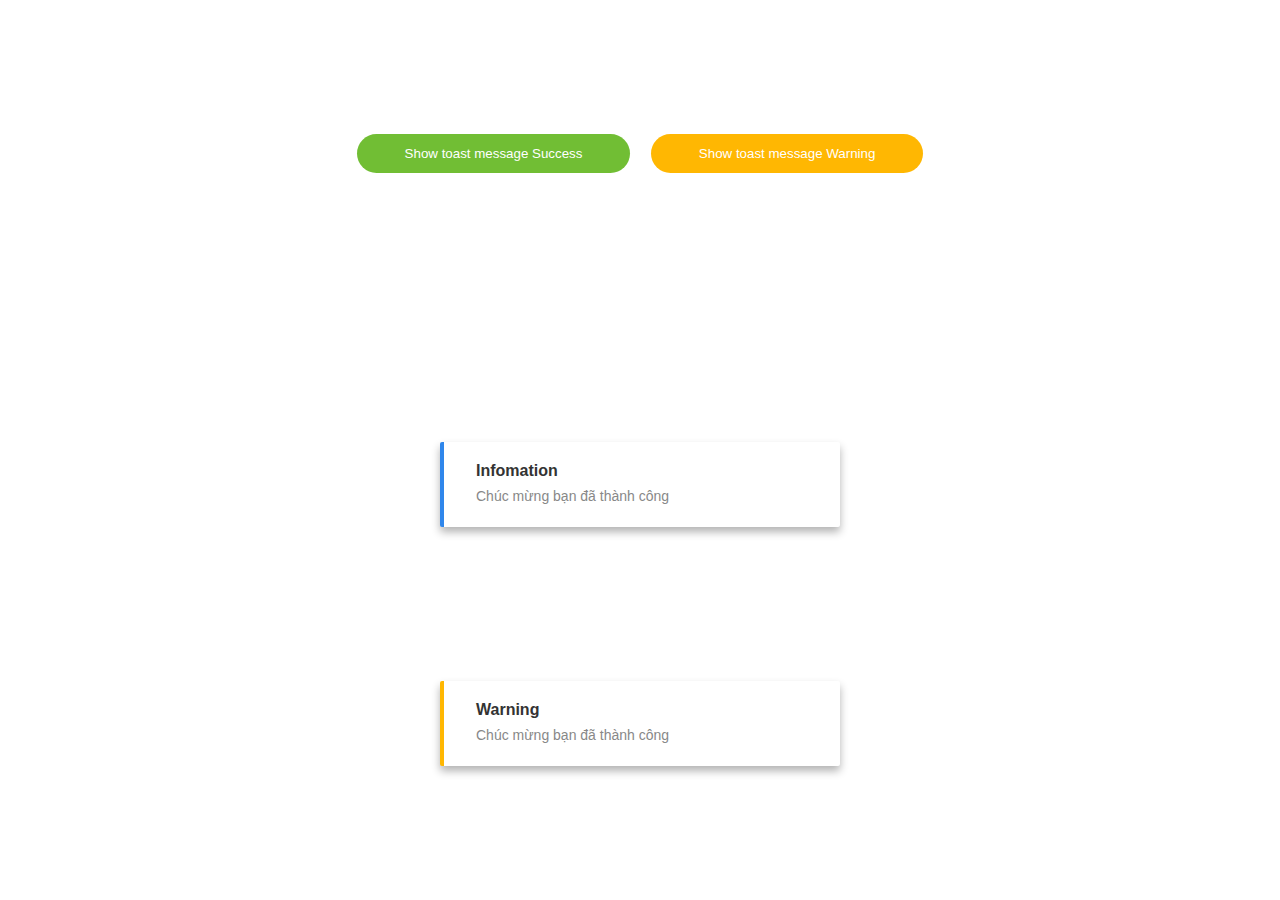
<file: testbem.html>
<!DOCTYPE html>
<html lang="en">
<head>
    <meta charset="UTF-8">
    <meta http-equiv="X-UA-Compatible" content="IE=edge">
    <meta name="viewport" content="width=device-width, initial-scale=1.0">
    <link rel="stylesheet" href="./assets/css/stylebem.css">
    <link rel="stylesheet" href="https://cdnjs.cloudflare.com/ajax/libs/font-awesome/5.15.2/css/all.min.css" integrity="sha512-HK5fgLBL+xu6dm/Ii3z4xhlSUyZgTT9tuc/hSrtw6uzJOvgRr2a9jyxxT1ely+B+xFAmJKVSTbpM/CuL7qxO8w==" crossorigin="anonymous" />
    <title>Test BEM</title>
</head>
<body>
    <div>
        <button onclick="showToastMessageSuccess()" class="btn btn--success">Show toast message Success</button>
        <button onclick="showToastMessageWarn()" class="btn btn--warn">Show toast message Warning</button>
        <!-- <button class="btn btn--danger">Show toast message Warning</button> -->
    </div>

    <!-- success -->
    <div id="toast"></div>

    <!-- info -->
    <div class="toast toast--info">
        <div class="toast__icon">
            <i class="fas fa-info-circle"></i>
        </div>
        <div class="toast__body">
            <h3 class="toast__title">Infomation</h3>
            <p class="toast__msg">Chúc mừng bạn đã thành công</p>
        </div>
        <div class="toast__close">
            <i class="fas fa-times"></i>
        </div>
    </div>

    <!-- warning -->
    <div class="toast toast--warn">
        <div class="toast__icon">
            <i class="fas fa-exclamation-triangle"></i>
        </div>
        <div class="toast__body">
            <h3 class="toast__title">Warning</h3>
            <p class="toast__msg">Chúc mừng bạn đã thành công</p>
        </div>
        <div class="toast__close">
            <i class="fas fa-times"></i>
        </div>
    </div>

    <script>
        function toast({
            title ='', 
            message='', 
            type='info', 
            duration = 3000}) 
        {
            const main = document.getElementById('toast');
            if(main){
                const toast = document.createElement('div');
                const icons = {
                    success: 'fas fa-check-circle',
                    info: 'fas fa-info-circle',
                    warn: 'fas fa-exclamation-triangle'
                };

                //Auto remove
                const autoRemoveId = setTimeout(function() {
                    main.removeChild(toast);
                }, duration + 1000);

                //Remove when clicked
                toast.onclick = function(event) {
                    if (event.target.closest('.toast__close')) {
                        main.removeChild(toast);
                        clearTimeout(autoRemoveId);
                    } 
                }

                const icon = icons[type];
                const delay = (duration / 1000).toFixed(2);

                toast.classList.add('toast', `toast--${type}`);
                toast.style.animation = `slideInLeft ease 0.3s, fadeOut linear 1s ${delay}s forwards`;

                toast.innerHTML = `
                    <div class="toast__icon">
                        <i class="${icon}"></i>
                    </div>
                    <div class="toast__body">
                        <h3 class="toast__title">${title}</h3>
                        <p class="toast__msg">${message}</p>
                    </div>
                    <div class="toast__close">
                        <i class="fas fa-times"></i>
                    </div>
                `;
                main.appendChild(toast);

                setTimeout(function() {
                    main.removeChild(toast);
                }, duration + 1000);
            };
        };

        function showToastMessageSuccess() {
            toast({
                title: 'Thành công',
                message: 'Chúc mừng bạn đã đăng ký thành công',
                type: 'success',
                duration: 5000
            });
        };

        function showToastMessageWarn() {
            toast({
                title: 'Cảnh báo',
                message: 'Thông tin bạn nhập không hợp lệ',
                type: 'warn',
                duration: 5000
            });
        };

    </script>
</body>
</html>
</file>
<file: assets/css/responsive.css>
@media (min-width: 64em) {

}

@media (max-width: 63.9375em) {
    .btn {
        padding: 15px 16px;
    }

    .nav .subnav a {
        padding: 5px 12px;
    }

    .contact-form .form-control {
        padding: 15px;
        font-size: 16px;
    }

    .contact-info {
        line-height: 2;
    }

    .socials-list {
        font-size: 48px;

    }

    .footer .socials-list a {
        margin: 0 8px;
    }

    .footer .copy-right a {
        padding: 12px 0;
        display: inline-block;
    }
}

@media (min-width: 46.25em) and (max-width: 9375em) {
    
} 

@media (max-width: 46.1875em) {
    .s-full-width,
    .s-col-full {
        width: 100% !important;
    }

    .s-mt-8 {
        margin-top: 8px !important;
    }

    .btn {
        width: 100%;
    }

    .header {
        overflow: hidden;
    }

    .nav {
        display: block;
    }

    .nav li a {
        padding: 1px 24px;
    }

    .nav > li {
        display: block;
    }

    .nav > li:first-child {
        display: inline-block;
    }

    .nav .subnav {
        position: initial;
        background-color: #333;
    }

    .nav .subnav a {
        color: #fff;
        padding: 5px 41px;
    }

    .header .mobile-menu-btn{
        display: block;
    }

    .header .search-button {
        display: none;
    }

    .content .member-item {
        margin-top: 30px;
        width: 100%;
    }

    .content .member-img {
        width: 60%;
    }

    .contact-form {
        margin-top: 32px;
    }
}
</file>
<file: assets/themify-icons/themify-icons.css>
@font-face {
	font-family: 'themify';
	src:url('fonts/themify.eot?-fvbane');
	src:url('fonts/themify.eot?#iefix-fvbane') format('embedded-opentype'),
		url('fonts/themify.woff?-fvbane') format('woff'),
		url('fonts/themify.ttf?-fvbane') format('truetype'),
		url('fonts/themify.svg?-fvbane#themify') format('svg');
	font-weight: normal;
	font-style: normal;
}

[class^="ti-"], [class*=" ti-"] {
	font-family: 'themify';
	speak: none;
	font-style: normal;
	font-weight: normal;
	font-variant: normal;
	text-transform: none;
	line-height: 1;

	/* Better Font Rendering =========== */
	-webkit-font-smoothing: antialiased;
	-moz-osx-font-smoothing: grayscale;
}

.ti-wand:before {
	content: "\e600";
}
.ti-volume:before {
	content: "\e601";
}
.ti-user:before {
	content: "\e602";
}
.ti-unlock:before {
	content: "\e603";
}
.ti-unlink:before {
	content: "\e604";
}
.ti-trash:before {
	content: "\e605";
}
.ti-thought:before {
	content: "\e606";
}
.ti-target:before {
	content: "\e607";
}
.ti-tag:before {
	content: "\e608";
}
.ti-tablet:before {
	content: "\e609";
}
.ti-star:before {
	content: "\e60a";
}
.ti-spray:before {
	content: "\e60b";
}
.ti-signal:before {
	content: "\e60c";
}
.ti-shopping-cart:before {
	content: "\e60d";
}
.ti-shopping-cart-full:before {
	content: "\e60e";
}
.ti-settings:before {
	content: "\e60f";
}
.ti-search:before {
	content: "\e610";
}
.ti-zoom-in:before {
	content: "\e611";
}
.ti-zoom-out:before {
	content: "\e612";
}
.ti-cut:before {
	content: "\e613";
}
.ti-ruler:before {
	content: "\e614";
}
.ti-ruler-pencil:before {
	content: "\e615";
}
.ti-ruler-alt:before {
	content: "\e616";
}
.ti-bookmark:before {
	content: "\e617";
}
.ti-bookmark-alt:before {
	content: "\e618";
}
.ti-reload:before {
	content: "\e619";
}
.ti-plus:before {
	content: "\e61a";
}
.ti-pin:before {
	content: "\e61b";
}
.ti-pencil:before {
	content: "\e61c";
}
.ti-pencil-alt:before {
	content: "\e61d";
}
.ti-paint-roller:before {
	content: "\e61e";
}
.ti-paint-bucket:before {
	content: "\e61f";
}
.ti-na:before {
	content: "\e620";
}
.ti-mobile:before {
	content: "\e621";
}
.ti-minus:before {
	content: "\e622";
}
.ti-medall:before {
	content: "\e623";
}
.ti-medall-alt:before {
	content: "\e624";
}
.ti-marker:before {
	content: "\e625";
}
.ti-marker-alt:before {
	content: "\e626";
}
.ti-arrow-up:before {
	content: "\e627";
}
.ti-arrow-right:before {
	content: "\e628";
}
.ti-arrow-left:before {
	content: "\e629";
}
.ti-arrow-down:before {
	content: "\e62a";
}
.ti-lock:before {
	content: "\e62b";
}
.ti-location-arrow:before {
	content: "\e62c";
}
.ti-link:before {
	content: "\e62d";
}
.ti-layout:before {
	content: "\e62e";
}
.ti-layers:before {
	content: "\e62f";
}
.ti-layers-alt:before {
	content: "\e630";
}
.ti-key:before {
	content: "\e631";
}
.ti-import:before {
	content: "\e632";
}
.ti-image:before {
	content: "\e633";
}
.ti-heart:before {
	content: "\e634";
}
.ti-heart-broken:before {
	content: "\e635";
}
.ti-hand-stop:before {
	content: "\e636";
}
.ti-hand-open:before {
	content: "\e637";
}
.ti-hand-drag:before {
	content: "\e638";
}
.ti-folder:before {
	content: "\e639";
}
.ti-flag:before {
	content: "\e63a";
}
.ti-flag-alt:before {
	content: "\e63b";
}
.ti-flag-alt-2:before {
	content: "\e63c";
}
.ti-eye:before {
	content: "\e63d";
}
.ti-export:before {
	content: "\e63e";
}
.ti-exchange-vertical:before {
	content: "\e63f";
}
.ti-desktop:before {
	content: "\e640";
}
.ti-cup:before {
	content: "\e641";
}
.ti-crown:before {
	content: "\e642";
}
.ti-comments:before {
	content: "\e643";
}
.ti-comment:before {
	content: "\e644";
}
.ti-comment-alt:before {
	content: "\e645";
}
.ti-close:before {
	content: "\e646";
}
.ti-clip:before {
	content: "\e647";
}
.ti-angle-up:before {
	content: "\e648";
}
.ti-angle-right:before {
	content: "\e649";
}
.ti-angle-left:before {
	content: "\e64a";
}
.ti-angle-down:before {
	content: "\e64b";
}
.ti-check:before {
	content: "\e64c";
}
.ti-check-box:before {
	content: "\e64d";
}
.ti-camera:before {
	content: "\e64e";
}
.ti-announcement:before {
	content: "\e64f";
}
.ti-brush:before {
	content: "\e650";
}
.ti-briefcase:before {
	content: "\e651";
}
.ti-bolt:before {
	content: "\e652";
}
.ti-bolt-alt:before {
	content: "\e653";
}
.ti-blackboard:before {
	content: "\e654";
}
.ti-bag:before {
	content: "\e655";
}
.ti-move:before {
	content: "\e656";
}
.ti-arrows-vertical:before {
	content: "\e657";
}
.ti-arrows-horizontal:before {
	content: "\e658";
}
.ti-fullscreen:before {
	content: "\e659";
}
.ti-arrow-top-right:before {
	content: "\e65a";
}
.ti-arrow-top-left:before {
	content: "\e65b";
}
.ti-arrow-circle-up:before {
	content: "\e65c";
}
.ti-arrow-circle-right:before {
	content: "\e65d";
}
.ti-arrow-circle-left:before {
	content: "\e65e";
}
.ti-arrow-circle-down:before {
	content: "\e65f";
}
.ti-angle-double-up:before {
	content: "\e660";
}
.ti-angle-double-right:before {
	content: "\e661";
}
.ti-angle-double-left:before {
	content: "\e662";
}
.ti-angle-double-down:before {
	content: "\e663";
}
.ti-zip:before {
	content: "\e664";
}
.ti-world:before {
	content: "\e665";
}
.ti-wheelchair:before {
	content: "\e666";
}
.ti-view-list:before {
	content: "\e667";
}
.ti-view-list-alt:before {
	content: "\e668";
}
.ti-view-grid:before {
	content: "\e669";
}
.ti-uppercase:before {
	content: "\e66a";
}
.ti-upload:before {
	content: "\e66b";
}
.ti-underline:before {
	content: "\e66c";
}
.ti-truck:before {
	content: "\e66d";
}
.ti-timer:before {
	content: "\e66e";
}
.ti-ticket:before {
	content: "\e66f";
}
.ti-thumb-up:before {
	content: "\e670";
}
.ti-thumb-down:before {
	content: "\e671";
}
.ti-text:before {
	content: "\e672";
}
.ti-stats-up:before {
	content: "\e673";
}
.ti-stats-down:before {
	content: "\e674";
}
.ti-split-v:before {
	content: "\e675";
}
.ti-split-h:before {
	content: "\e676";
}
.ti-smallcap:before {
	content: "\e677";
}
.ti-shine:before {
	content: "\e678";
}
.ti-shift-right:before {
	content: "\e679";
}
.ti-shift-left:before {
	content: "\e67a";
}
.ti-shield:before {
	content: "\e67b";
}
.ti-notepad:before {
	content: "\e67c";
}
.ti-server:before {
	content: "\e67d";
}
.ti-quote-right:before {
	content: "\e67e";
}
.ti-quote-left:before {
	content: "\e67f";
}
.ti-pulse:before {
	content: "\e680";
}
.ti-printer:before {
	content: "\e681";
}
.ti-power-off:before {
	content: "\e682";
}
.ti-plug:before {
	content: "\e683";
}
.ti-pie-chart:before {
	content: "\e684";
}
.ti-paragraph:before {
	content: "\e685";
}
.ti-panel:before {
	content: "\e686";
}
.ti-package:before {
	content: "\e687";
}
.ti-music:before {
	content: "\e688";
}
.ti-music-alt:before {
	content: "\e689";
}
.ti-mouse:before {
	content: "\e68a";
}
.ti-mouse-alt:before {
	content: "\e68b";
}
.ti-money:before {
	content: "\e68c";
}
.ti-microphone:before {
	content: "\e68d";
}
.ti-menu:before {
	content: "\e68e";
}
.ti-menu-alt:before {
	content: "\e68f";
}
.ti-map:before {
	content: "\e690";
}
.ti-map-alt:before {
	content: "\e691";
}
.ti-loop:before {
	content: "\e692";
}
.ti-location-pin:before {
	content: "\e693";
}
.ti-list:before {
	content: "\e694";
}
.ti-light-bulb:before {
	content: "\e695";
}
.ti-Italic:before {
	content: "\e696";
}
.ti-info:before {
	content: "\e697";
}
.ti-infinite:before {
	content: "\e698";
}
.ti-id-badge:before {
	content: "\e699";
}
.ti-hummer:before {
	content: "\e69a";
}
.ti-home:before {
	content: "\e69b";
}
.ti-help:before {
	content: "\e69c";
}
.ti-headphone:before {
	content: "\e69d";
}
.ti-harddrives:before {
	content: "\e69e";
}
.ti-harddrive:before {
	content: "\e69f";
}
.ti-gift:before {
	content: "\e6a0";
}
.ti-game:before {
	content: "\e6a1";
}
.ti-filter:before {
	content: "\e6a2";
}
.ti-files:before {
	content: "\e6a3";
}
.ti-file:before {
	content: "\e6a4";
}
.ti-eraser:before {
	content: "\e6a5";
}
.ti-envelope:before {
	content: "\e6a6";
}
.ti-download:before {
	content: "\e6a7";
}
.ti-direction:before {
	content: "\e6a8";
}
.ti-direction-alt:before {
	content: "\e6a9";
}
.ti-dashboard:before {
	content: "\e6aa";
}
.ti-control-stop:before {
	content: "\e6ab";
}
.ti-control-shuffle:before {
	content: "\e6ac";
}
.ti-control-play:before {
	content: "\e6ad";
}
.ti-control-pause:before {
	content: "\e6ae";
}
.ti-control-forward:before {
	content: "\e6af";
}
.ti-control-backward:before {
	content: "\e6b0";
}
.ti-cloud:before {
	content: "\e6b1";
}
.ti-cloud-up:before {
	content: "\e6b2";
}
.ti-cloud-down:before {
	content: "\e6b3";
}
.ti-clipboard:before {
	content: "\e6b4";
}
.ti-car:before {
	content: "\e6b5";
}
.ti-calendar:before {
	content: "\e6b6";
}
.ti-book:before {
	content: "\e6b7";
}
.ti-bell:before {
	content: "\e6b8";
}
.ti-basketball:before {
	content: "\e6b9";
}
.ti-bar-chart:before {
	content: "\e6ba";
}
.ti-bar-chart-alt:before {
	content: "\e6bb";
}
.ti-back-right:before {
	content: "\e6bc";
}
.ti-back-left:before {
	content: "\e6bd";
}
.ti-arrows-corner:before {
	content: "\e6be";
}
.ti-archive:before {
	content: "\e6bf";
}
.ti-anchor:before {
	content: "\e6c0";
}
.ti-align-right:before {
	content: "\e6c1";
}
.ti-align-left:before {
	content: "\e6c2";
}
.ti-align-justify:before {
	content: "\e6c3";
}
.ti-align-center:before {
	content: "\e6c4";
}
.ti-alert:before {
	content: "\e6c5";
}
.ti-alarm-clock:before {
	content: "\e6c6";
}
.ti-agenda:before {
	content: "\e6c7";
}
.ti-write:before {
	content: "\e6c8";
}
.ti-window:before {
	content: "\e6c9";
}
.ti-widgetized:before {
	content: "\e6ca";
}
.ti-widget:before {
	content: "\e6cb";
}
.ti-widget-alt:before {
	content: "\e6cc";
}
.ti-wallet:before {
	content: "\e6cd";
}
.ti-video-clapper:before {
	content: "\e6ce";
}
.ti-video-camera:before {
	content: "\e6cf";
}
.ti-vector:before {
	content: "\e6d0";
}
.ti-themify-logo:before {
	content: "\e6d1";
}
.ti-themify-favicon:before {
	content: "\e6d2";
}
.ti-themify-favicon-alt:before {
	content: "\e6d3";
}
.ti-support:before {
	content: "\e6d4";
}
.ti-stamp:before {
	content: "\e6d5";
}
.ti-split-v-alt:before {
	content: "\e6d6";
}
.ti-slice:before {
	content: "\e6d7";
}
.ti-shortcode:before {
	content: "\e6d8";
}
.ti-shift-right-alt:before {
	content: "\e6d9";
}
.ti-shift-left-alt:before {
	content: "\e6da";
}
.ti-ruler-alt-2:before {
	content: "\e6db";
}
.ti-receipt:before {
	content: "\e6dc";
}
.ti-pin2:before {
	content: "\e6dd";
}
.ti-pin-alt:before {
	content: "\e6de";
}
.ti-pencil-alt2:before {
	content: "\e6df";
}
.ti-palette:before {
	content: "\e6e0";
}
.ti-more:before {
	content: "\e6e1";
}
.ti-more-alt:before {
	content: "\e6e2";
}
.ti-microphone-alt:before {
	content: "\e6e3";
}
.ti-magnet:before {
	content: "\e6e4";
}
.ti-line-double:before {
	content: "\e6e5";
}
.ti-line-dotted:before {
	content: "\e6e6";
}
.ti-line-dashed:before {
	content: "\e6e7";
}
.ti-layout-width-full:before {
	content: "\e6e8";
}
.ti-layout-width-default:before {
	content: "\e6e9";
}
.ti-layout-width-default-alt:before {
	content: "\e6ea";
}
.ti-layout-tab:before {
	content: "\e6eb";
}
.ti-layout-tab-window:before {
	content: "\e6ec";
}
.ti-layout-tab-v:before {
	content: "\e6ed";
}
.ti-layout-tab-min:before {
	content: "\e6ee";
}
.ti-layout-slider:before {
	content: "\e6ef";
}
.ti-layout-slider-alt:before {
	content: "\e6f0";
}
.ti-layout-sidebar-right:before {
	content: "\e6f1";
}
.ti-layout-sidebar-none:before {
	content: "\e6f2";
}
.ti-layout-sidebar-left:before {
	content: "\e6f3";
}
.ti-layout-placeholder:before {
	content: "\e6f4";
}
.ti-layout-menu:before {
	content: "\e6f5";
}
.ti-layout-menu-v:before {
	content: "\e6f6";
}
.ti-layout-menu-separated:before {
	content: "\e6f7";
}
.ti-layout-menu-full:before {
	content: "\e6f8";
}
.ti-layout-media-right-alt:before {
	content: "\e6f9";
}
.ti-layout-media-right:before {
	content: "\e6fa";
}
.ti-layout-media-overlay:before {
	content: "\e6fb";
}
.ti-layout-media-overlay-alt:before {
	content: "\e6fc";
}
.ti-layout-media-overlay-alt-2:before {
	content: "\e6fd";
}
.ti-layout-media-left-alt:before {
	content: "\e6fe";
}
.ti-layout-media-left:before {
	content: "\e6ff";
}
.ti-layout-media-center-alt:before {
	content: "\e700";
}
.ti-layout-media-center:before {
	content: "\e701";
}
.ti-layout-list-thumb:before {
	content: "\e702";
}
.ti-layout-list-thumb-alt:before {
	content: "\e703";
}
.ti-layout-list-post:before {
	content: "\e704";
}
.ti-layout-list-large-image:before {
	content: "\e705";
}
.ti-layout-line-solid:before {
	content: "\e706";
}
.ti-layout-grid4:before {
	content: "\e707";
}
.ti-layout-grid3:before {
	content: "\e708";
}
.ti-layout-grid2:before {
	content: "\e709";
}
.ti-layout-grid2-thumb:before {
	content: "\e70a";
}
.ti-layout-cta-right:before {
	content: "\e70b";
}
.ti-layout-cta-left:before {
	content: "\e70c";
}
.ti-layout-cta-center:before {
	content: "\e70d";
}
.ti-layout-cta-btn-right:before {
	content: "\e70e";
}
.ti-layout-cta-btn-left:before {
	content: "\e70f";
}
.ti-layout-column4:before {
	content: "\e710";
}
.ti-layout-column3:before {
	content: "\e711";
}
.ti-layout-column2:before {
	content: "\e712";
}
.ti-layout-accordion-separated:before {
	content: "\e713";
}
.ti-layout-accordion-merged:before {
	content: "\e714";
}
.ti-layout-accordion-list:before {
	content: "\e715";
}
.ti-ink-pen:before {
	content: "\e716";
}
.ti-info-alt:before {
	content: "\e717";
}
.ti-help-alt:before {
	content: "\e718";
}
.ti-headphone-alt:before {
	content: "\e719";
}
.ti-hand-point-up:before {
	content: "\e71a";
}
.ti-hand-point-right:before {
	content: "\e71b";
}
.ti-hand-point-left:before {
	content: "\e71c";
}
.ti-hand-point-down:before {
	content: "\e71d";
}
.ti-gallery:before {
	content: "\e71e";
}
.ti-face-smile:before {
	content: "\e71f";
}
.ti-face-sad:before {
	content: "\e720";
}
.ti-credit-card:before {
	content: "\e721";
}
.ti-control-skip-forward:before {
	content: "\e722";
}
.ti-control-skip-backward:before {
	content: "\e723";
}
.ti-control-record:before {
	content: "\e724";
}
.ti-control-eject:before {
	content: "\e725";
}
.ti-comments-smiley:before {
	content: "\e726";
}
.ti-brush-alt:before {
	content: "\e727";
}
.ti-youtube:before {
	content: "\e728";
}
.ti-vimeo:before {
	content: "\e729";
}
.ti-twitter:before {
	content: "\e72a";
}
.ti-time:before {
	content: "\e72b";
}
.ti-tumblr:before {
	content: "\e72c";
}
.ti-skype:before {
	content: "\e72d";
}
.ti-share:before {
	content: "\e72e";
}
.ti-share-alt:before {
	content: "\e72f";
}
.ti-rocket:before {
	content: "\e730";
}
.ti-pinterest:before {
	content: "\e731";
}
.ti-new-window:before {
	content: "\e732";
}
.ti-microsoft:before {
	content: "\e733";
}
.ti-list-ol:before {
	content: "\e734";
}
.ti-linkedin:before {
	content: "\e735";
}
.ti-layout-sidebar-2:before {
	content: "\e736";
}
.ti-layout-grid4-alt:before {
	content: "\e737";
}
.ti-layout-grid3-alt:before {
	content: "\e738";
}
.ti-layout-grid2-alt:before {
	content: "\e739";
}
.ti-layout-column4-alt:before {
	content: "\e73a";
}
.ti-layout-column3-alt:before {
	content: "\e73b";
}
.ti-layout-column2-alt:before {
	content: "\e73c";
}
.ti-instagram:before {
	content: "\e73d";
}
.ti-google:before {
	content: "\e73e";
}
.ti-github:before {
	content: "\e73f";
}
.ti-flickr:before {
	content: "\e740";
}
.ti-facebook:before {
	content: "\e741";
}
.ti-dropbox:before {
	content: "\e742";
}
.ti-dribbble:before {
	content: "\e743";
}
.ti-apple:before {
	content: "\e744";
}
.ti-android:before {
	content: "\e745";
}
.ti-save:before {
	content: "\e746";
}
.ti-save-alt:before {
	content: "\e747";
}
.ti-yahoo:before {
	content: "\e748";
}
.ti-wordpress:before {
	content: "\e749";
}
.ti-vimeo-alt:before {
	content: "\e74a";
}
.ti-twitter-alt:before {
	content: "\e74b";
}
.ti-tumblr-alt:before {
	content: "\e74c";
}
.ti-trello:before {
	content: "\e74d";
}
.ti-stack-overflow:before {
	content: "\e74e";
}
.ti-soundcloud:before {
	content: "\e74f";
}
.ti-sharethis:before {
	content: "\e750";
}
.ti-sharethis-alt:before {
	content: "\e751";
}
.ti-reddit:before {
	content: "\e752";
}
.ti-pinterest-alt:before {
	content: "\e753";
}
.ti-microsoft-alt:before {
	content: "\e754";
}
.ti-linux:before {
	content: "\e755";
}
.ti-jsfiddle:before {
	content: "\e756";
}
.ti-joomla:before {
	content: "\e757";
}
.ti-html5:before {
	content: "\e758";
}
.ti-flickr-alt:before {
	content: "\e759";
}
.ti-email:before {
	content: "\e75a";
}
.ti-drupal:before {
	content: "\e75b";
}
.ti-dropbox-alt:before {
	content: "\e75c";
}
.ti-css3:before {
	content: "\e75d";
}
.ti-rss:before {
	content: "\e75e";
}
.ti-rss-alt:before {
	content: "\e75f";
}
</file>
<file: assets/themify-icons/demo-files/demo.css>
body {
	font: normal 1em/1.5em Arial, Helvetica, sans-serif;
	max-width: 90%;
	margin: 30px auto 0;
}
h1, h3 {
	font-weight: normal;
}
h3 {
	font-size: 1.4;
	text-transform: uppercase;
	letter-spacing: 1px;
}

.icon-section {
	margin: 0 0 3em;
	clear: both;
	overflow: hidden;
}
.icon-container {
	width: 240px; 
	padding: .7em 0;
	float: left; 
	position: relative;
	text-align: left;
}
.icon-container [class^="ti-"], 
.icon-container [class*=" ti-"] {
	color: #000;
	position: absolute;
	margin-top: 3px;
	transition: .3s;
}
.icon-container:hover [class^="ti-"],
.icon-container:hover [class*=" ti-"] {
	font-size: 2.2em;
	margin-top: -5px;
}
.icon-container:hover .icon-name {
	color: #000;
}
.icon-name {
	color: #aaa;
	margin-left: 35px;
	font-size: .8em;
	transition: .3s;
}
.icon-container:hover .icon-name {
	margin-left: 45px;
}
</file>
<file: assets/themify-icons/ie7/ie7.css>
.ti-wand {
	*zoom: expression(this.runtimeStyle['zoom'] = '1', this.innerHTML = '&#xe600;');
}
.ti-volume {
	*zoom: expression(this.runtimeStyle['zoom'] = '1', this.innerHTML = '&#xe601;');
}
.ti-user {
	*zoom: expression(this.runtimeStyle['zoom'] = '1', this.innerHTML = '&#xe602;');
}
.ti-unlock {
	*zoom: expression(this.runtimeStyle['zoom'] = '1', this.innerHTML = '&#xe603;');
}
.ti-unlink {
	*zoom: expression(this.runtimeStyle['zoom'] = '1', this.innerHTML = '&#xe604;');
}
.ti-trash {
	*zoom: expression(this.runtimeStyle['zoom'] = '1', this.innerHTML = '&#xe605;');
}
.ti-thought {
	*zoom: expression(this.runtimeStyle['zoom'] = '1', this.innerHTML = '&#xe606;');
}
.ti-target {
	*zoom: expression(this.runtimeStyle['zoom'] = '1', this.innerHTML = '&#xe607;');
}
.ti-tag {
	*zoom: expression(this.runtimeStyle['zoom'] = '1', this.innerHTML = '&#xe608;');
}
.ti-tablet {
	*zoom: expression(this.runtimeStyle['zoom'] = '1', this.innerHTML = '&#xe609;');
}
.ti-star {
	*zoom: expression(this.runtimeStyle['zoom'] = '1', this.innerHTML = '&#xe60a;');
}
.ti-spray {
	*zoom: expression(this.runtimeStyle['zoom'] = '1', this.innerHTML = '&#xe60b;');
}
.ti-signal {
	*zoom: expression(this.runtimeStyle['zoom'] = '1', this.innerHTML = '&#xe60c;');
}
.ti-shopping-cart {
	*zoom: expression(this.runtimeStyle['zoom'] = '1', this.innerHTML = '&#xe60d;');
}
.ti-shopping-cart-full {
	*zoom: expression(this.runtimeStyle['zoom'] = '1', this.innerHTML = '&#xe60e;');
}
.ti-settings {
	*zoom: expression(this.runtimeStyle['zoom'] = '1', this.innerHTML = '&#xe60f;');
}
.ti-search {
	*zoom: expression(this.runtimeStyle['zoom'] = '1', this.innerHTML = '&#xe610;');
}
.ti-zoom-in {
	*zoom: expression(this.runtimeStyle['zoom'] = '1', this.innerHTML = '&#xe611;');
}
.ti-zoom-out {
	*zoom: expression(this.runtimeStyle['zoom'] = '1', this.innerHTML = '&#xe612;');
}
.ti-cut {
	*zoom: expression(this.runtimeStyle['zoom'] = '1', this.innerHTML = '&#xe613;');
}
.ti-ruler {
	*zoom: expression(this.runtimeStyle['zoom'] = '1', this.innerHTML = '&#xe614;');
}
.ti-ruler-pencil {
	*zoom: expression(this.runtimeStyle['zoom'] = '1', this.innerHTML = '&#xe615;');
}
.ti-ruler-alt {
	*zoom: expression(this.runtimeStyle['zoom'] = '1', this.innerHTML = '&#xe616;');
}
.ti-bookmark {
	*zoom: expression(this.runtimeStyle['zoom'] = '1', this.innerHTML = '&#xe617;');
}
.ti-bookmark-alt {
	*zoom: expression(this.runtimeStyle['zoom'] = '1', this.innerHTML = '&#xe618;');
}
.ti-reload {
	*zoom: expression(this.runtimeStyle['zoom'] = '1', this.innerHTML = '&#xe619;');
}
.ti-plus {
	*zoom: expression(this.runtimeStyle['zoom'] = '1', this.innerHTML = '&#xe61a;');
}
.ti-pin {
	*zoom: expression(this.runtimeStyle['zoom'] = '1', this.innerHTML = '&#xe61b;');
}
.ti-pencil {
	*zoom: expression(this.runtimeStyle['zoom'] = '1', this.innerHTML = '&#xe61c;');
}
.ti-pencil-alt {
	*zoom: expression(this.runtimeStyle['zoom'] = '1', this.innerHTML = '&#xe61d;');
}
.ti-paint-roller {
	*zoom: expression(this.runtimeStyle['zoom'] = '1', this.innerHTML = '&#xe61e;');
}
.ti-paint-bucket {
	*zoom: expression(this.runtimeStyle['zoom'] = '1', this.innerHTML = '&#xe61f;');
}
.ti-na {
	*zoom: expression(this.runtimeStyle['zoom'] = '1', this.innerHTML = '&#xe620;');
}
.ti-mobile {
	*zoom: expression(this.runtimeStyle['zoom'] = '1', this.innerHTML = '&#xe621;');
}
.ti-minus {
	*zoom: expression(this.runtimeStyle['zoom'] = '1', this.innerHTML = '&#xe622;');
}
.ti-medall {
	*zoom: expression(this.runtimeStyle['zoom'] = '1', this.innerHTML = '&#xe623;');
}
.ti-medall-alt {
	*zoom: expression(this.runtimeStyle['zoom'] = '1', this.innerHTML = '&#xe624;');
}
.ti-marker {
	*zoom: expression(this.runtimeStyle['zoom'] = '1', this.innerHTML = '&#xe625;');
}
.ti-marker-alt {
	*zoom: expression(this.runtimeStyle['zoom'] = '1', this.innerHTML = '&#xe626;');
}
.ti-arrow-up {
	*zoom: expression(this.runtimeStyle['zoom'] = '1', this.innerHTML = '&#xe627;');
}
.ti-arrow-right {
	*zoom: expression(this.runtimeStyle['zoom'] = '1', this.innerHTML = '&#xe628;');
}
.ti-arrow-left {
	*zoom: expression(this.runtimeStyle['zoom'] = '1', this.innerHTML = '&#xe629;');
}
.ti-arrow-down {
	*zoom: expression(this.runtimeStyle['zoom'] = '1', this.innerHTML = '&#xe62a;');
}
.ti-lock {
	*zoom: expression(this.runtimeStyle['zoom'] = '1', this.innerHTML = '&#xe62b;');
}
.ti-location-arrow {
	*zoom: expression(this.runtimeStyle['zoom'] = '1', this.innerHTML = '&#xe62c;');
}
.ti-link {
	*zoom: expression(this.runtimeStyle['zoom'] = '1', this.innerHTML = '&#xe62d;');
}
.ti-layout {
	*zoom: expression(this.runtimeStyle['zoom'] = '1', this.innerHTML = '&#xe62e;');
}
.ti-layers {
	*zoom: expression(this.runtimeStyle['zoom'] = '1', this.innerHTML = '&#xe62f;');
}
.ti-layers-alt {
	*zoom: expression(this.runtimeStyle['zoom'] = '1', this.innerHTML = '&#xe630;');
}
.ti-key {
	*zoom: expression(this.runtimeStyle['zoom'] = '1', this.innerHTML = '&#xe631;');
}
.ti-import {
	*zoom: expression(this.runtimeStyle['zoom'] = '1', this.innerHTML = '&#xe632;');
}
.ti-image {
	*zoom: expression(this.runtimeStyle['zoom'] = '1', this.innerHTML = '&#xe633;');
}
.ti-heart {
	*zoom: expression(this.runtimeStyle['zoom'] = '1', this.innerHTML = '&#xe634;');
}
.ti-heart-broken {
	*zoom: expression(this.runtimeStyle['zoom'] = '1', this.innerHTML = '&#xe635;');
}
.ti-hand-stop {
	*zoom: expression(this.runtimeStyle['zoom'] = '1', this.innerHTML = '&#xe636;');
}
.ti-hand-open {
	*zoom: expression(this.runtimeStyle['zoom'] = '1', this.innerHTML = '&#xe637;');
}
.ti-hand-drag {
	*zoom: expression(this.runtimeStyle['zoom'] = '1', this.innerHTML = '&#xe638;');
}
.ti-folder {
	*zoom: expression(this.runtimeStyle['zoom'] = '1', this.innerHTML = '&#xe639;');
}
.ti-flag {
	*zoom: expression(this.runtimeStyle['zoom'] = '1', this.innerHTML = '&#xe63a;');
}
.ti-flag-alt {
	*zoom: expression(this.runtimeStyle['zoom'] = '1', this.innerHTML = '&#xe63b;');
}
.ti-flag-alt-2 {
	*zoom: expression(this.runtimeStyle['zoom'] = '1', this.innerHTML = '&#xe63c;');
}
.ti-eye {
	*zoom: expression(this.runtimeStyle['zoom'] = '1', this.innerHTML = '&#xe63d;');
}
.ti-export {
	*zoom: expression(this.runtimeStyle['zoom'] = '1', this.innerHTML = '&#xe63e;');
}
.ti-exchange-vertical {
	*zoom: expression(this.runtimeStyle['zoom'] = '1', this.innerHTML = '&#xe63f;');
}
.ti-desktop {
	*zoom: expression(this.runtimeStyle['zoom'] = '1', this.innerHTML = '&#xe640;');
}
.ti-cup {
	*zoom: expression(this.runtimeStyle['zoom'] = '1', this.innerHTML = '&#xe641;');
}
.ti-crown {
	*zoom: expression(this.runtimeStyle['zoom'] = '1', this.innerHTML = '&#xe642;');
}
.ti-comments {
	*zoom: expression(this.runtimeStyle['zoom'] = '1', this.innerHTML = '&#xe643;');
}
.ti-comment {
	*zoom: expression(this.runtimeStyle['zoom'] = '1', this.innerHTML = '&#xe644;');
}
.ti-comment-alt {
	*zoom: expression(this.runtimeStyle['zoom'] = '1', this.innerHTML = '&#xe645;');
}
.ti-close {
	*zoom: expression(this.runtimeStyle['zoom'] = '1', this.innerHTML = '&#xe646;');
}
.ti-clip {
	*zoom: expression(this.runtimeStyle['zoom'] = '1', this.innerHTML = '&#xe647;');
}
.ti-angle-up {
	*zoom: expression(this.runtimeStyle['zoom'] = '1', this.innerHTML = '&#xe648;');
}
.ti-angle-right {
	*zoom: expression(this.runtimeStyle['zoom'] = '1', this.innerHTML = '&#xe649;');
}
.ti-angle-left {
	*zoom: expression(this.runtimeStyle['zoom'] = '1', this.innerHTML = '&#xe64a;');
}
.ti-angle-down {
	*zoom: expression(this.runtimeStyle['zoom'] = '1', this.innerHTML = '&#xe64b;');
}
.ti-check {
	*zoom: expression(this.runtimeStyle['zoom'] = '1', this.innerHTML = '&#xe64c;');
}
.ti-check-box {
	*zoom: expression(this.runtimeStyle['zoom'] = '1', this.innerHTML = '&#xe64d;');
}
.ti-camera {
	*zoom: expression(this.runtimeStyle['zoom'] = '1', this.innerHTML = '&#xe64e;');
}
.ti-announcement {
	*zoom: expression(this.runtimeStyle['zoom'] = '1', this.innerHTML = '&#xe64f;');
}
.ti-brush {
	*zoom: expression(this.runtimeStyle['zoom'] = '1', this.innerHTML = '&#xe650;');
}
.ti-briefcase {
	*zoom: expression(this.runtimeStyle['zoom'] = '1', this.innerHTML = '&#xe651;');
}
.ti-bolt {
	*zoom: expression(this.runtimeStyle['zoom'] = '1', this.innerHTML = '&#xe652;');
}
.ti-bolt-alt {
	*zoom: expression(this.runtimeStyle['zoom'] = '1', this.innerHTML = '&#xe653;');
}
.ti-blackboard {
	*zoom: expression(this.runtimeStyle['zoom'] = '1', this.innerHTML = '&#xe654;');
}
.ti-bag {
	*zoom: expression(this.runtimeStyle['zoom'] = '1', this.innerHTML = '&#xe655;');
}
.ti-move {
	*zoom: expression(this.runtimeStyle['zoom'] = '1', this.innerHTML = '&#xe656;');
}
.ti-arrows-vertical {
	*zoom: expression(this.runtimeStyle['zoom'] = '1', this.innerHTML = '&#xe657;');
}
.ti-arrows-horizontal {
	*zoom: expression(this.runtimeStyle['zoom'] = '1', this.innerHTML = '&#xe658;');
}
.ti-fullscreen {
	*zoom: expression(this.runtimeStyle['zoom'] = '1', this.innerHTML = '&#xe659;');
}
.ti-arrow-top-right {
	*zoom: expression(this.runtimeStyle['zoom'] = '1', this.innerHTML = '&#xe65a;');
}
.ti-arrow-top-left {
	*zoom: expression(this.runtimeStyle['zoom'] = '1', this.innerHTML = '&#xe65b;');
}
.ti-arrow-circle-up {
	*zoom: expression(this.runtimeStyle['zoom'] = '1', this.innerHTML = '&#xe65c;');
}
.ti-arrow-circle-right {
	*zoom: expression(this.runtimeStyle['zoom'] = '1', this.innerHTML = '&#xe65d;');
}
.ti-arrow-circle-left {
	*zoom: expression(this.runtimeStyle['zoom'] = '1', this.innerHTML = '&#xe65e;');
}
.ti-arrow-circle-down {
	*zoom: expression(this.runtimeStyle['zoom'] = '1', this.innerHTML = '&#xe65f;');
}
.ti-angle-double-up {
	*zoom: expression(this.runtimeStyle['zoom'] = '1', this.innerHTML = '&#xe660;');
}
.ti-angle-double-right {
	*zoom: expression(this.runtimeStyle['zoom'] = '1', this.innerHTML = '&#xe661;');
}
.ti-angle-double-left {
	*zoom: expression(this.runtimeStyle['zoom'] = '1', this.innerHTML = '&#xe662;');
}
.ti-angle-double-down {
	*zoom: expression(this.runtimeStyle['zoom'] = '1', this.innerHTML = '&#xe663;');
}
.ti-zip {
	*zoom: expression(this.runtimeStyle['zoom'] = '1', this.innerHTML = '&#xe664;');
}
.ti-world {
	*zoom: expression(this.runtimeStyle['zoom'] = '1', this.innerHTML = '&#xe665;');
}
.ti-wheelchair {
	*zoom: expression(this.runtimeStyle['zoom'] = '1', this.innerHTML = '&#xe666;');
}
.ti-view-list {
	*zoom: expression(this.runtimeStyle['zoom'] = '1', this.innerHTML = '&#xe667;');
}
.ti-view-list-alt {
	*zoom: expression(this.runtimeStyle['zoom'] = '1', this.innerHTML = '&#xe668;');
}
.ti-view-grid {
	*zoom: expression(this.runtimeStyle['zoom'] = '1', this.innerHTML = '&#xe669;');
}
.ti-uppercase {
	*zoom: expression(this.runtimeStyle['zoom'] = '1', this.innerHTML = '&#xe66a;');
}
.ti-upload {
	*zoom: expression(this.runtimeStyle['zoom'] = '1', this.innerHTML = '&#xe66b;');
}
.ti-underline {
	*zoom: expression(this.runtimeStyle['zoom'] = '1', this.innerHTML = '&#xe66c;');
}
.ti-truck {
	*zoom: expression(this.runtimeStyle['zoom'] = '1', this.innerHTML = '&#xe66d;');
}
.ti-timer {
	*zoom: expression(this.runtimeStyle['zoom'] = '1', this.innerHTML = '&#xe66e;');
}
.ti-ticket {
	*zoom: expression(this.runtimeStyle['zoom'] = '1', this.innerHTML = '&#xe66f;');
}
.ti-thumb-up {
	*zoom: expression(this.runtimeStyle['zoom'] = '1', this.innerHTML = '&#xe670;');
}
.ti-thumb-down {
	*zoom: expression(this.runtimeStyle['zoom'] = '1', this.innerHTML = '&#xe671;');
}
.ti-text {
	*zoom: expression(this.runtimeStyle['zoom'] = '1', this.innerHTML = '&#xe672;');
}
.ti-stats-up {
	*zoom: expression(this.runtimeStyle['zoom'] = '1', this.innerHTML = '&#xe673;');
}
.ti-stats-down {
	*zoom: expression(this.runtimeStyle['zoom'] = '1', this.innerHTML = '&#xe674;');
}
.ti-split-v {
	*zoom: expression(this.runtimeStyle['zoom'] = '1', this.innerHTML = '&#xe675;');
}
.ti-split-h {
	*zoom: expression(this.runtimeStyle['zoom'] = '1', this.innerHTML = '&#xe676;');
}
.ti-smallcap {
	*zoom: expression(this.runtimeStyle['zoom'] = '1', this.innerHTML = '&#xe677;');
}
.ti-shine {
	*zoom: expression(this.runtimeStyle['zoom'] = '1', this.innerHTML = '&#xe678;');
}
.ti-shift-right {
	*zoom: expression(this.runtimeStyle['zoom'] = '1', this.innerHTML = '&#xe679;');
}
.ti-shift-left {
	*zoom: expression(this.runtimeStyle['zoom'] = '1', this.innerHTML = '&#xe67a;');
}
.ti-shield {
	*zoom: expression(this.runtimeStyle['zoom'] = '1', this.innerHTML = '&#xe67b;');
}
.ti-notepad {
	*zoom: expression(this.runtimeStyle['zoom'] = '1', this.innerHTML = '&#xe67c;');
}
.ti-server {
	*zoom: expression(this.runtimeStyle['zoom'] = '1', this.innerHTML = '&#xe67d;');
}
.ti-quote-right {
	*zoom: expression(this.runtimeStyle['zoom'] = '1', this.innerHTML = '&#xe67e;');
}
.ti-quote-left {
	*zoom: expression(this.runtimeStyle['zoom'] = '1', this.innerHTML = '&#xe67f;');
}
.ti-pulse {
	*zoom: expression(this.runtimeStyle['zoom'] = '1', this.innerHTML = '&#xe680;');
}
.ti-printer {
	*zoom: expression(this.runtimeStyle['zoom'] = '1', this.innerHTML = '&#xe681;');
}
.ti-power-off {
	*zoom: expression(this.runtimeStyle['zoom'] = '1', this.innerHTML = '&#xe682;');
}
.ti-plug {
	*zoom: expression(this.runtimeStyle['zoom'] = '1', this.innerHTML = '&#xe683;');
}
.ti-pie-chart {
	*zoom: expression(this.runtimeStyle['zoom'] = '1', this.innerHTML = '&#xe684;');
}
.ti-paragraph {
	*zoom: expression(this.runtimeStyle['zoom'] = '1', this.innerHTML = '&#xe685;');
}
.ti-panel {
	*zoom: expression(this.runtimeStyle['zoom'] = '1', this.innerHTML = '&#xe686;');
}
.ti-package {
	*zoom: expression(this.runtimeStyle['zoom'] = '1', this.innerHTML = '&#xe687;');
}
.ti-music {
	*zoom: expression(this.runtimeStyle['zoom'] = '1', this.innerHTML = '&#xe688;');
}
.ti-music-alt {
	*zoom: expression(this.runtimeStyle['zoom'] = '1', this.innerHTML = '&#xe689;');
}
.ti-mouse {
	*zoom: expression(this.runtimeStyle['zoom'] = '1', this.innerHTML = '&#xe68a;');
}
.ti-mouse-alt {
	*zoom: expression(this.runtimeStyle['zoom'] = '1', this.innerHTML = '&#xe68b;');
}
.ti-money {
	*zoom: expression(this.runtimeStyle['zoom'] = '1', this.innerHTML = '&#xe68c;');
}
.ti-microphone {
	*zoom: expression(this.runtimeStyle['zoom'] = '1', this.innerHTML = '&#xe68d;');
}
.ti-menu {
	*zoom: expression(this.runtimeStyle['zoom'] = '1', this.innerHTML = '&#xe68e;');
}
.ti-menu-alt {
	*zoom: expression(this.runtimeStyle['zoom'] = '1', this.innerHTML = '&#xe68f;');
}
.ti-map {
	*zoom: expression(this.runtimeStyle['zoom'] = '1', this.innerHTML = '&#xe690;');
}
.ti-map-alt {
	*zoom: expression(this.runtimeStyle['zoom'] = '1', this.innerHTML = '&#xe691;');
}
.ti-loop {
	*zoom: expression(this.runtimeStyle['zoom'] = '1', this.innerHTML = '&#xe692;');
}
.ti-location-pin {
	*zoom: expression(this.runtimeStyle['zoom'] = '1', this.innerHTML = '&#xe693;');
}
.ti-list {
	*zoom: expression(this.runtimeStyle['zoom'] = '1', this.innerHTML = '&#xe694;');
}
.ti-light-bulb {
	*zoom: expression(this.runtimeStyle['zoom'] = '1', this.innerHTML = '&#xe695;');
}
.ti-Italic {
	*zoom: expression(this.runtimeStyle['zoom'] = '1', this.innerHTML = '&#xe696;');
}
.ti-info {
	*zoom: expression(this.runtimeStyle['zoom'] = '1', this.innerHTML = '&#xe697;');
}
.ti-infinite {
	*zoom: expression(this.runtimeStyle['zoom'] = '1', this.innerHTML = '&#xe698;');
}
.ti-id-badge {
	*zoom: expression(this.runtimeStyle['zoom'] = '1', this.innerHTML = '&#xe699;');
}
.ti-hummer {
	*zoom: expression(this.runtimeStyle['zoom'] = '1', this.innerHTML = '&#xe69a;');
}
.ti-home {
	*zoom: expression(this.runtimeStyle['zoom'] = '1', this.innerHTML = '&#xe69b;');
}
.ti-help {
	*zoom: expression(this.runtimeStyle['zoom'] = '1', this.innerHTML = '&#xe69c;');
}
.ti-headphone {
	*zoom: expression(this.runtimeStyle['zoom'] = '1', this.innerHTML = '&#xe69d;');
}
.ti-harddrives {
	*zoom: expression(this.runtimeStyle['zoom'] = '1', this.innerHTML = '&#xe69e;');
}
.ti-harddrive {
	*zoom: expression(this.runtimeStyle['zoom'] = '1', this.innerHTML = '&#xe69f;');
}
.ti-gift {
	*zoom: expression(this.runtimeStyle['zoom'] = '1', this.innerHTML = '&#xe6a0;');
}
.ti-game {
	*zoom: expression(this.runtimeStyle['zoom'] = '1', this.innerHTML = '&#xe6a1;');
}
.ti-filter {
	*zoom: expression(this.runtimeStyle['zoom'] = '1', this.innerHTML = '&#xe6a2;');
}
.ti-files {
	*zoom: expression(this.runtimeStyle['zoom'] = '1', this.innerHTML = '&#xe6a3;');
}
.ti-file {
	*zoom: expression(this.runtimeStyle['zoom'] = '1', this.innerHTML = '&#xe6a4;');
}
.ti-eraser {
	*zoom: expression(this.runtimeStyle['zoom'] = '1', this.innerHTML = '&#xe6a5;');
}
.ti-envelope {
	*zoom: expression(this.runtimeStyle['zoom'] = '1', this.innerHTML = '&#xe6a6;');
}
.ti-download {
	*zoom: expression(this.runtimeStyle['zoom'] = '1', this.innerHTML = '&#xe6a7;');
}
.ti-direction {
	*zoom: expression(this.runtimeStyle['zoom'] = '1', this.innerHTML = '&#xe6a8;');
}
.ti-direction-alt {
	*zoom: expression(this.runtimeStyle['zoom'] = '1', this.innerHTML = '&#xe6a9;');
}
.ti-dashboard {
	*zoom: expression(this.runtimeStyle['zoom'] = '1', this.innerHTML = '&#xe6aa;');
}
.ti-control-stop {
	*zoom: expression(this.runtimeStyle['zoom'] = '1', this.innerHTML = '&#xe6ab;');
}
.ti-control-shuffle {
	*zoom: expression(this.runtimeStyle['zoom'] = '1', this.innerHTML = '&#xe6ac;');
}
.ti-control-play {
	*zoom: expression(this.runtimeStyle['zoom'] = '1', this.innerHTML = '&#xe6ad;');
}
.ti-control-pause {
	*zoom: expression(this.runtimeStyle['zoom'] = '1', this.innerHTML = '&#xe6ae;');
}
.ti-control-forward {
	*zoom: expression(this.runtimeStyle['zoom'] = '1', this.innerHTML = '&#xe6af;');
}
.ti-control-backward {
	*zoom: expression(this.runtimeStyle['zoom'] = '1', this.innerHTML = '&#xe6b0;');
}
.ti-cloud {
	*zoom: expression(this.runtimeStyle['zoom'] = '1', this.innerHTML = '&#xe6b1;');
}
.ti-cloud-up {
	*zoom: expression(this.runtimeStyle['zoom'] = '1', this.innerHTML = '&#xe6b2;');
}
.ti-cloud-down {
	*zoom: expression(this.runtimeStyle['zoom'] = '1', this.innerHTML = '&#xe6b3;');
}
.ti-clipboard {
	*zoom: expression(this.runtimeStyle['zoom'] = '1', this.innerHTML = '&#xe6b4;');
}
.ti-car {
	*zoom: expression(this.runtimeStyle['zoom'] = '1', this.innerHTML = '&#xe6b5;');
}
.ti-calendar {
	*zoom: expression(this.runtimeStyle['zoom'] = '1', this.innerHTML = '&#xe6b6;');
}
.ti-book {
	*zoom: expression(this.runtimeStyle['zoom'] = '1', this.innerHTML = '&#xe6b7;');
}
.ti-bell {
	*zoom: expression(this.runtimeStyle['zoom'] = '1', this.innerHTML = '&#xe6b8;');
}
.ti-basketball {
	*zoom: expression(this.runtimeStyle['zoom'] = '1', this.innerHTML = '&#xe6b9;');
}
.ti-bar-chart {
	*zoom: expression(this.runtimeStyle['zoom'] = '1', this.innerHTML = '&#xe6ba;');
}
.ti-bar-chart-alt {
	*zoom: expression(this.runtimeStyle['zoom'] = '1', this.innerHTML = '&#xe6bb;');
}
.ti-back-right {
	*zoom: expression(this.runtimeStyle['zoom'] = '1', this.innerHTML = '&#xe6bc;');
}
.ti-back-left {
	*zoom: expression(this.runtimeStyle['zoom'] = '1', this.innerHTML = '&#xe6bd;');
}
.ti-arrows-corner {
	*zoom: expression(this.runtimeStyle['zoom'] = '1', this.innerHTML = '&#xe6be;');
}
.ti-archive {
	*zoom: expression(this.runtimeStyle['zoom'] = '1', this.innerHTML = '&#xe6bf;');
}
.ti-anchor {
	*zoom: expression(this.runtimeStyle['zoom'] = '1', this.innerHTML = '&#xe6c0;');
}
.ti-align-right {
	*zoom: expression(this.runtimeStyle['zoom'] = '1', this.innerHTML = '&#xe6c1;');
}
.ti-align-left {
	*zoom: expression(this.runtimeStyle['zoom'] = '1', this.innerHTML = '&#xe6c2;');
}
.ti-align-justify {
	*zoom: expression(this.runtimeStyle['zoom'] = '1', this.innerHTML = '&#xe6c3;');
}
.ti-align-center {
	*zoom: expression(this.runtimeStyle['zoom'] = '1', this.innerHTML = '&#xe6c4;');
}
.ti-alert {
	*zoom: expression(this.runtimeStyle['zoom'] = '1', this.innerHTML = '&#xe6c5;');
}
.ti-alarm-clock {
	*zoom: expression(this.runtimeStyle['zoom'] = '1', this.innerHTML = '&#xe6c6;');
}
.ti-agenda {
	*zoom: expression(this.runtimeStyle['zoom'] = '1', this.innerHTML = '&#xe6c7;');
}
.ti-write {
	*zoom: expression(this.runtimeStyle['zoom'] = '1', this.innerHTML = '&#xe6c8;');
}
.ti-window {
	*zoom: expression(this.runtimeStyle['zoom'] = '1', this.innerHTML = '&#xe6c9;');
}
.ti-widgetized {
	*zoom: expression(this.runtimeStyle['zoom'] = '1', this.innerHTML = '&#xe6ca;');
}
.ti-widget {
	*zoom: expression(this.runtimeStyle['zoom'] = '1', this.innerHTML = '&#xe6cb;');
}
.ti-widget-alt {
	*zoom: expression(this.runtimeStyle['zoom'] = '1', this.innerHTML = '&#xe6cc;');
}
.ti-wallet {
	*zoom: expression(this.runtimeStyle['zoom'] = '1', this.innerHTML = '&#xe6cd;');
}
.ti-video-clapper {
	*zoom: expression(this.runtimeStyle['zoom'] = '1', this.innerHTML = '&#xe6ce;');
}
.ti-video-camera {
	*zoom: expression(this.runtimeStyle['zoom'] = '1', this.innerHTML = '&#xe6cf;');
}
.ti-vector {
	*zoom: expression(this.runtimeStyle['zoom'] = '1', this.innerHTML = '&#xe6d0;');
}
.ti-themify-logo {
	*zoom: expression(this.runtimeStyle['zoom'] = '1', this.innerHTML = '&#xe6d1;');
}
.ti-themify-favicon {
	*zoom: expression(this.runtimeStyle['zoom'] = '1', this.innerHTML = '&#xe6d2;');
}
.ti-themify-favicon-alt {
	*zoom: expression(this.runtimeStyle['zoom'] = '1', this.innerHTML = '&#xe6d3;');
}
.ti-support {
	*zoom: expression(this.runtimeStyle['zoom'] = '1', this.innerHTML = '&#xe6d4;');
}
.ti-stamp {
	*zoom: expression(this.runtimeStyle['zoom'] = '1', this.innerHTML = '&#xe6d5;');
}
.ti-split-v-alt {
	*zoom: expression(this.runtimeStyle['zoom'] = '1', this.innerHTML = '&#xe6d6;');
}
.ti-slice {
	*zoom: expression(this.runtimeStyle['zoom'] = '1', this.innerHTML = '&#xe6d7;');
}
.ti-shortcode {
	*zoom: expression(this.runtimeStyle['zoom'] = '1', this.innerHTML = '&#xe6d8;');
}
.ti-shift-right-alt {
	*zoom: expression(this.runtimeStyle['zoom'] = '1', this.innerHTML = '&#xe6d9;');
}
.ti-shift-left-alt {
	*zoom: expression(this.runtimeStyle['zoom'] = '1', this.innerHTML = '&#xe6da;');
}
.ti-ruler-alt-2 {
	*zoom: expression(this.runtimeStyle['zoom'] = '1', this.innerHTML = '&#xe6db;');
}
.ti-receipt {
	*zoom: expression(this.runtimeStyle['zoom'] = '1', this.innerHTML = '&#xe6dc;');
}
.ti-pin2 {
	*zoom: expression(this.runtimeStyle['zoom'] = '1', this.innerHTML = '&#xe6dd;');
}
.ti-pin-alt {
	*zoom: expression(this.runtimeStyle['zoom'] = '1', this.innerHTML = '&#xe6de;');
}
.ti-pencil-alt2 {
	*zoom: expression(this.runtimeStyle['zoom'] = '1', this.innerHTML = '&#xe6df;');
}
.ti-palette {
	*zoom: expression(this.runtimeStyle['zoom'] = '1', this.innerHTML = '&#xe6e0;');
}
.ti-more {
	*zoom: expression(this.runtimeStyle['zoom'] = '1', this.innerHTML = '&#xe6e1;');
}
.ti-more-alt {
	*zoom: expression(this.runtimeStyle['zoom'] = '1', this.innerHTML = '&#xe6e2;');
}
.ti-microphone-alt {
	*zoom: expression(this.runtimeStyle['zoom'] = '1', this.innerHTML = '&#xe6e3;');
}
.ti-magnet {
	*zoom: expression(this.runtimeStyle['zoom'] = '1', this.innerHTML = '&#xe6e4;');
}
.ti-line-double {
	*zoom: expression(this.runtimeStyle['zoom'] = '1', this.innerHTML = '&#xe6e5;');
}
.ti-line-dotted {
	*zoom: expression(this.runtimeStyle['zoom'] = '1', this.innerHTML = '&#xe6e6;');
}
.ti-line-dashed {
	*zoom: expression(this.runtimeStyle['zoom'] = '1', this.innerHTML = '&#xe6e7;');
}
.ti-layout-width-full {
	*zoom: expression(this.runtimeStyle['zoom'] = '1', this.innerHTML = '&#xe6e8;');
}
.ti-layout-width-default {
	*zoom: expression(this.runtimeStyle['zoom'] = '1', this.innerHTML = '&#xe6e9;');
}
.ti-layout-width-default-alt {
	*zoom: expression(this.runtimeStyle['zoom'] = '1', this.innerHTML = '&#xe6ea;');
}
.ti-layout-tab {
	*zoom: expression(this.runtimeStyle['zoom'] = '1', this.innerHTML = '&#xe6eb;');
}
.ti-layout-tab-window {
	*zoom: expression(this.runtimeStyle['zoom'] = '1', this.innerHTML = '&#xe6ec;');
}
.ti-layout-tab-v {
	*zoom: expression(this.runtimeStyle['zoom'] = '1', this.innerHTML = '&#xe6ed;');
}
.ti-layout-tab-min {
	*zoom: expression(this.runtimeStyle['zoom'] = '1', this.innerHTML = '&#xe6ee;');
}
.ti-layout-slider {
	*zoom: expression(this.runtimeStyle['zoom'] = '1', this.innerHTML = '&#xe6ef;');
}
.ti-layout-slider-alt {
	*zoom: expression(this.runtimeStyle['zoom'] = '1', this.innerHTML = '&#xe6f0;');
}
.ti-layout-sidebar-right {
	*zoom: expression(this.runtimeStyle['zoom'] = '1', this.innerHTML = '&#xe6f1;');
}
.ti-layout-sidebar-none {
	*zoom: expression(this.runtimeStyle['zoom'] = '1', this.innerHTML = '&#xe6f2;');
}
.ti-layout-sidebar-left {
	*zoom: expression(this.runtimeStyle['zoom'] = '1', this.innerHTML = '&#xe6f3;');
}
.ti-layout-placeholder {
	*zoom: expression(this.runtimeStyle['zoom'] = '1', this.innerHTML = '&#xe6f4;');
}
.ti-layout-menu {
	*zoom: expression(this.runtimeStyle['zoom'] = '1', this.innerHTML = '&#xe6f5;');
}
.ti-layout-menu-v {
	*zoom: expression(this.runtimeStyle['zoom'] = '1', this.innerHTML = '&#xe6f6;');
}
.ti-layout-menu-separated {
	*zoom: expression(this.runtimeStyle['zoom'] = '1', this.innerHTML = '&#xe6f7;');
}
.ti-layout-menu-full {
	*zoom: expression(this.runtimeStyle['zoom'] = '1', this.innerHTML = '&#xe6f8;');
}
.ti-layout-media-right-alt {
	*zoom: expression(this.runtimeStyle['zoom'] = '1', this.innerHTML = '&#xe6f9;');
}
.ti-layout-media-right {
	*zoom: expression(this.runtimeStyle['zoom'] = '1', this.innerHTML = '&#xe6fa;');
}
.ti-layout-media-overlay {
	*zoom: expression(this.runtimeStyle['zoom'] = '1', this.innerHTML = '&#xe6fb;');
}
.ti-layout-media-overlay-alt {
	*zoom: expression(this.runtimeStyle['zoom'] = '1', this.innerHTML = '&#xe6fc;');
}
.ti-layout-media-overlay-alt-2 {
	*zoom: expression(this.runtimeStyle['zoom'] = '1', this.innerHTML = '&#xe6fd;');
}
.ti-layout-media-left-alt {
	*zoom: expression(this.runtimeStyle['zoom'] = '1', this.innerHTML = '&#xe6fe;');
}
.ti-layout-media-left {
	*zoom: expression(this.runtimeStyle['zoom'] = '1', this.innerHTML = '&#xe6ff;');
}
.ti-layout-media-center-alt {
	*zoom: expression(this.runtimeStyle['zoom'] = '1', this.innerHTML = '&#xe700;');
}
.ti-layout-media-center {
	*zoom: expression(this.runtimeStyle['zoom'] = '1', this.innerHTML = '&#xe701;');
}
.ti-layout-list-thumb {
	*zoom: expression(this.runtimeStyle['zoom'] = '1', this.innerHTML = '&#xe702;');
}
.ti-layout-list-thumb-alt {
	*zoom: expression(this.runtimeStyle['zoom'] = '1', this.innerHTML = '&#xe703;');
}
.ti-layout-list-post {
	*zoom: expression(this.runtimeStyle['zoom'] = '1', this.innerHTML = '&#xe704;');
}
.ti-layout-list-large-image {
	*zoom: expression(this.runtimeStyle['zoom'] = '1', this.innerHTML = '&#xe705;');
}
.ti-layout-line-solid {
	*zoom: expression(this.runtimeStyle['zoom'] = '1', this.innerHTML = '&#xe706;');
}
.ti-layout-grid4 {
	*zoom: expression(this.runtimeStyle['zoom'] = '1', this.innerHTML = '&#xe707;');
}
.ti-layout-grid3 {
	*zoom: expression(this.runtimeStyle['zoom'] = '1', this.innerHTML = '&#xe708;');
}
.ti-layout-grid2 {
	*zoom: expression(this.runtimeStyle['zoom'] = '1', this.innerHTML = '&#xe709;');
}
.ti-layout-grid2-thumb {
	*zoom: expression(this.runtimeStyle['zoom'] = '1', this.innerHTML = '&#xe70a;');
}
.ti-layout-cta-right {
	*zoom: expression(this.runtimeStyle['zoom'] = '1', this.innerHTML = '&#xe70b;');
}
.ti-layout-cta-left {
	*zoom: expression(this.runtimeStyle['zoom'] = '1', this.innerHTML = '&#xe70c;');
}
.ti-layout-cta-center {
	*zoom: expression(this.runtimeStyle['zoom'] = '1', this.innerHTML = '&#xe70d;');
}
.ti-layout-cta-btn-right {
	*zoom: expression(this.runtimeStyle['zoom'] = '1', this.innerHTML = '&#xe70e;');
}
.ti-layout-cta-btn-left {
	*zoom: expression(this.runtimeStyle['zoom'] = '1', this.innerHTML = '&#xe70f;');
}
.ti-layout-column4 {
	*zoom: expression(this.runtimeStyle['zoom'] = '1', this.innerHTML = '&#xe710;');
}
.ti-layout-column3 {
	*zoom: expression(this.runtimeStyle['zoom'] = '1', this.innerHTML = '&#xe711;');
}
.ti-layout-column2 {
	*zoom: expression(this.runtimeStyle['zoom'] = '1', this.innerHTML = '&#xe712;');
}
.ti-layout-accordion-separated {
	*zoom: expression(this.runtimeStyle['zoom'] = '1', this.innerHTML = '&#xe713;');
}
.ti-layout-accordion-merged {
	*zoom: expression(this.runtimeStyle['zoom'] = '1', this.innerHTML = '&#xe714;');
}
.ti-layout-accordion-list {
	*zoom: expression(this.runtimeStyle['zoom'] = '1', this.innerHTML = '&#xe715;');
}
.ti-ink-pen {
	*zoom: expression(this.runtimeStyle['zoom'] = '1', this.innerHTML = '&#xe716;');
}
.ti-info-alt {
	*zoom: expression(this.runtimeStyle['zoom'] = '1', this.innerHTML = '&#xe717;');
}
.ti-help-alt {
	*zoom: expression(this.runtimeStyle['zoom'] = '1', this.innerHTML = '&#xe718;');
}
.ti-headphone-alt {
	*zoom: expression(this.runtimeStyle['zoom'] = '1', this.innerHTML = '&#xe719;');
}
.ti-hand-point-up {
	*zoom: expression(this.runtimeStyle['zoom'] = '1', this.innerHTML = '&#xe71a;');
}
.ti-hand-point-right {
	*zoom: expression(this.runtimeStyle['zoom'] = '1', this.innerHTML = '&#xe71b;');
}
.ti-hand-point-left {
	*zoom: expression(this.runtimeStyle['zoom'] = '1', this.innerHTML = '&#xe71c;');
}
.ti-hand-point-down {
	*zoom: expression(this.runtimeStyle['zoom'] = '1', this.innerHTML = '&#xe71d;');
}
.ti-gallery {
	*zoom: expression(this.runtimeStyle['zoom'] = '1', this.innerHTML = '&#xe71e;');
}
.ti-face-smile {
	*zoom: expression(this.runtimeStyle['zoom'] = '1', this.innerHTML = '&#xe71f;');
}
.ti-face-sad {
	*zoom: expression(this.runtimeStyle['zoom'] = '1', this.innerHTML = '&#xe720;');
}
.ti-credit-card {
	*zoom: expression(this.runtimeStyle['zoom'] = '1', this.innerHTML = '&#xe721;');
}
.ti-control-skip-forward {
	*zoom: expression(this.runtimeStyle['zoom'] = '1', this.innerHTML = '&#xe722;');
}
.ti-control-skip-backward {
	*zoom: expression(this.runtimeStyle['zoom'] = '1', this.innerHTML = '&#xe723;');
}
.ti-control-record {
	*zoom: expression(this.runtimeStyle['zoom'] = '1', this.innerHTML = '&#xe724;');
}
.ti-control-eject {
	*zoom: expression(this.runtimeStyle['zoom'] = '1', this.innerHTML = '&#xe725;');
}
.ti-comments-smiley {
	*zoom: expression(this.runtimeStyle['zoom'] = '1', this.innerHTML = '&#xe726;');
}
.ti-brush-alt {
	*zoom: expression(this.runtimeStyle['zoom'] = '1', this.innerHTML = '&#xe727;');
}
.ti-youtube {
	*zoom: expression(this.runtimeStyle['zoom'] = '1', this.innerHTML = '&#xe728;');
}
.ti-vimeo {
	*zoom: expression(this.runtimeStyle['zoom'] = '1', this.innerHTML = '&#xe729;');
}
.ti-twitter {
	*zoom: expression(this.runtimeStyle['zoom'] = '1', this.innerHTML = '&#xe72a;');
}
.ti-time {
	*zoom: expression(this.runtimeStyle['zoom'] = '1', this.innerHTML = '&#xe72b;');
}
.ti-tumblr {
	*zoom: expression(this.runtimeStyle['zoom'] = '1', this.innerHTML = '&#xe72c;');
}
.ti-skype {
	*zoom: expression(this.runtimeStyle['zoom'] = '1', this.innerHTML = '&#xe72d;');
}
.ti-share {
	*zoom: expression(this.runtimeStyle['zoom'] = '1', this.innerHTML = '&#xe72e;');
}
.ti-share-alt {
	*zoom: expression(this.runtimeStyle['zoom'] = '1', this.innerHTML = '&#xe72f;');
}
.ti-rocket {
	*zoom: expression(this.runtimeStyle['zoom'] = '1', this.innerHTML = '&#xe730;');
}
.ti-pinterest {
	*zoom: expression(this.runtimeStyle['zoom'] = '1', this.innerHTML = '&#xe731;');
}
.ti-new-window {
	*zoom: expression(this.runtimeStyle['zoom'] = '1', this.innerHTML = '&#xe732;');
}
.ti-microsoft {
	*zoom: expression(this.runtimeStyle['zoom'] = '1', this.innerHTML = '&#xe733;');
}
.ti-list-ol {
	*zoom: expression(this.runtimeStyle['zoom'] = '1', this.innerHTML = '&#xe734;');
}
.ti-linkedin {
	*zoom: expression(this.runtimeStyle['zoom'] = '1', this.innerHTML = '&#xe735;');
}
.ti-layout-sidebar-2 {
	*zoom: expression(this.runtimeStyle['zoom'] = '1', this.innerHTML = '&#xe736;');
}
.ti-layout-grid4-alt {
	*zoom: expression(this.runtimeStyle['zoom'] = '1', this.innerHTML = '&#xe737;');
}
.ti-layout-grid3-alt {
	*zoom: expression(this.runtimeStyle['zoom'] = '1', this.innerHTML = '&#xe738;');
}
.ti-layout-grid2-alt {
	*zoom: expression(this.runtimeStyle['zoom'] = '1', this.innerHTML = '&#xe739;');
}
.ti-layout-column4-alt {
	*zoom: expression(this.runtimeStyle['zoom'] = '1', this.innerHTML = '&#xe73a;');
}
.ti-layout-column3-alt {
	*zoom: expression(this.runtimeStyle['zoom'] = '1', this.innerHTML = '&#xe73b;');
}
.ti-layout-column2-alt {
	*zoom: expression(this.runtimeStyle['zoom'] = '1', this.innerHTML = '&#xe73c;');
}
.ti-instagram {
	*zoom: expression(this.runtimeStyle['zoom'] = '1', this.innerHTML = '&#xe73d;');
}
.ti-google {
	*zoom: expression(this.runtimeStyle['zoom'] = '1', this.innerHTML = '&#xe73e;');
}
.ti-github {
	*zoom: expression(this.runtimeStyle['zoom'] = '1', this.innerHTML = '&#xe73f;');
}
.ti-flickr {
	*zoom: expression(this.runtimeStyle['zoom'] = '1', this.innerHTML = '&#xe740;');
}
.ti-facebook {
	*zoom: expression(this.runtimeStyle['zoom'] = '1', this.innerHTML = '&#xe741;');
}
.ti-dropbox {
	*zoom: expression(this.runtimeStyle['zoom'] = '1', this.innerHTML = '&#xe742;');
}
.ti-dribbble {
	*zoom: expression(this.runtimeStyle['zoom'] = '1', this.innerHTML = '&#xe743;');
}
.ti-apple {
	*zoom: expression(this.runtimeStyle['zoom'] = '1', this.innerHTML = '&#xe744;');
}
.ti-android {
	*zoom: expression(this.runtimeStyle['zoom'] = '1', this.innerHTML = '&#xe745;');
}
.ti-save {
	*zoom: expression(this.runtimeStyle['zoom'] = '1', this.innerHTML = '&#xe746;');
}
.ti-save-alt {
	*zoom: expression(this.runtimeStyle['zoom'] = '1', this.innerHTML = '&#xe747;');
}
.ti-yahoo {
	*zoom: expression(this.runtimeStyle['zoom'] = '1', this.innerHTML = '&#xe748;');
}
.ti-wordpress {
	*zoom: expression(this.runtimeStyle['zoom'] = '1', this.innerHTML = '&#xe749;');
}
.ti-vimeo-alt {
	*zoom: expression(this.runtimeStyle['zoom'] = '1', this.innerHTML = '&#xe74a;');
}
.ti-twitter-alt {
	*zoom: expression(this.runtimeStyle['zoom'] = '1', this.innerHTML = '&#xe74b;');
}
.ti-tumblr-alt {
	*zoom: expression(this.runtimeStyle['zoom'] = '1', this.innerHTML = '&#xe74c;');
}
.ti-trello {
	*zoom: expression(this.runtimeStyle['zoom'] = '1', this.innerHTML = '&#xe74d;');
}
.ti-stack-overflow {
	*zoom: expression(this.runtimeStyle['zoom'] = '1', this.innerHTML = '&#xe74e;');
}
.ti-soundcloud {
	*zoom: expression(this.runtimeStyle['zoom'] = '1', this.innerHTML = '&#xe74f;');
}
.ti-sharethis {
	*zoom: expression(this.runtimeStyle['zoom'] = '1', this.innerHTML = '&#xe750;');
}
.ti-sharethis-alt {
	*zoom: expression(this.runtimeStyle['zoom'] = '1', this.innerHTML = '&#xe751;');
}
.ti-reddit {
	*zoom: expression(this.runtimeStyle['zoom'] = '1', this.innerHTML = '&#xe752;');
}
.ti-pinterest-alt {
	*zoom: expression(this.runtimeStyle['zoom'] = '1', this.innerHTML = '&#xe753;');
}
.ti-microsoft-alt {
	*zoom: expression(this.runtimeStyle['zoom'] = '1', this.innerHTML = '&#xe754;');
}
.ti-linux {
	*zoom: expression(this.runtimeStyle['zoom'] = '1', this.innerHTML = '&#xe755;');
}
.ti-jsfiddle {
	*zoom: expression(this.runtimeStyle['zoom'] = '1', this.innerHTML = '&#xe756;');
}
.ti-joomla {
	*zoom: expression(this.runtimeStyle['zoom'] = '1', this.innerHTML = '&#xe757;');
}
.ti-html5 {
	*zoom: expression(this.runtimeStyle['zoom'] = '1', this.innerHTML = '&#xe758;');
}
.ti-flickr-alt {
	*zoom: expression(this.runtimeStyle['zoom'] = '1', this.innerHTML = '&#xe759;');
}
.ti-email {
	*zoom: expression(this.runtimeStyle['zoom'] = '1', this.innerHTML = '&#xe75a;');
}
.ti-drupal {
	*zoom: expression(this.runtimeStyle['zoom'] = '1', this.innerHTML = '&#xe75b;');
}
.ti-dropbox-alt {
	*zoom: expression(this.runtimeStyle['zoom'] = '1', this.innerHTML = '&#xe75c;');
}
.ti-css3 {
	*zoom: expression(this.runtimeStyle['zoom'] = '1', this.innerHTML = '&#xe75d;');
}
.ti-rss {
	*zoom: expression(this.runtimeStyle['zoom'] = '1', this.innerHTML = '&#xe75e;');
}
.ti-rss-alt {
	*zoom: expression(this.runtimeStyle['zoom'] = '1', this.innerHTML = '&#xe75f;');
}
</file>
<file: assets/css/stylebem.css>
*{
    margin: 0;
    padding: 0;
    box-sizing: border-box;
}

body {
    height: 100vh;
    display: flex;
    flex-direction: column;
    font-family: Arial, Helvetica, sans-serif;
}

body > div {
    margin: auto;
}

.btn {
    display: inline-block;
    text-decoration: none;
    background-color: transparent;
    border: none;
    outline: none;
    color: #fff;
    padding: 12px 48px;
    border-radius: 50px;
    cursor: pointer;
    transition: opacity 0.2s ease;
    min-width: 120px;
}

.btn--size-l {
    padding: 16px 56px;
}

.btn--size-s {
    padding: 8px 40px;
}

.btn:hover {
    opacity: 0.8;
}

.btn + .btn {
    margin-left: 16px;
}

.btn--success{
    background-color: #71be34;
}

.btn--warn {
    background-color: #ffb702;
}

.btn--danger {
    background-color: #ff623d;
}

.btn--disabled {
    opacity: 0.5 !important;
    cursor: default;
}

/* =============== toast message ============== */

#toast {
    position: fixed;
    top: 32px;
    right: 32px;
}

.toast {
    display: flex;
    align-items: center;
    background: #fff;
    padding: 20px 0;
    min-width: 400px;
    max-width: 450px;
    border-radius: 2px;
    border-left: 4px solid;
    box-shadow: 0 5px 8px rgba(0, 0, 0, 0.3);
    transition: all linear 0.3s;
    z-index: 999999;
}

@keyframes slideInLeft {
    from {
        opacity: 0;
        transform: translateX(calc(100% + 32px));
    }
    to {
        opacity: 1;
        transform: translateX(0);
    }
}

@keyframes fadeOut {
    to {
        opacity: 0;
    }
}

.toast--success {
    border-color: #71be34;    
}

.toast--success .toast__icon {
    color: #71be34;
}

.toast--info {
    border-color: #2f86eb;
}

.toast--info .toast__icon {
    color: #2f86eb;
}

.toast--warn {
    border-color: #ffb702;
}

.toast--warn .toast__icon {
    color: #ffb702;
}


.toast + .toast {
    margin-top: 20px;
}

.toast__icon {
    font-size: 24px;
}

.toast__icon, .toast__close {
    padding: 0 16px;
}

.toast__body {
    flex-grow: 1;
}

.toast__title {
    font-size: 16px;
    font-weight: 600;
    color: #333;
}

.toast__msg {
    font-size: 14px;
    color: #888;
    margin-top: 6px;
    line-height: 1.5;
}

.toast__close {
    font-size: 20px;
    color: rgba(0, 0, 0, 0.3);
    cursor: pointer;
}
</file>
<file: assets/css/style.css>
/* reset css */
* {
    padding: 0;
    margin: 0;
    box-sizing: border-box;
}

html {
    font-family: Arial, Helvetica, sans-serif;
    scroll-behavior: smooth;
}

/*
1. Vi tri
2. Kich thuoc (witdh, height)
3. Mau sac
4. Kieu dang (kieu chu, hinh tron, vuong, ...)
*/

/* common */
.pull-right {
    float: right !important;
}

.clear {
    clear: both;
}

.text-white {
    color: #fff !important;
}

.text-center {
    text-align: center !important;
}

.row {
    margin-left: -8px;
    margin-right: -8px;
}

.row::after {
    content: "";
    display: block;
    clear: both;
}

.col {
    float: left;
    padding-left: 8px;
    padding-right: 8px;
}

.col-2 {
    width: 50%;
}

.col-3 {
    width: 33.33333%;
    margin-top: 16px;
}

.col-full {
    width: 100%;
}

.mt-8 {
    margin-top: 8px !important;
}

.mt-16 {
    margin-top: 16px !important;
}

.mt-32 {
    margin-top: 32px !important;
}

.main {

}

.header {
    height: 46px;
    background-color: #000;
    position: fixed;
    top: 0;
    left: 0;
    right: 0;
    z-index: 1;
}

.nav {
    display: inline-block;
}

.nav, .subnav {
    list-style: none;
}

.nav > li {
    display: inline-block;
}

.nav li {
    position: relative;
}

.nav > li > a {
    color: #fff;
    text-transform: uppercase;
}

.nav li a {
    text-decoration: none;
    line-height: 46px;
    padding: 0 24px;
    display: inline-block;
}

.nav li:hover .subnav {
    display: block;
}

.nav .subnav li:hover a, 
.nav > li:hover > a {
    width: 100%;
    color: #000;
    background-color: #ccc;
}

.nav .subnav {
    display: none;
    min-width: 160px;
    position: absolute;
    top: 100%;
    left: 0;
    background-color: #fff;
    box-shadow: 0 0 10px rgba(0, 0, 0, 0.5);
}

.nav .subnav a {
    color: #000;
    padding: 0 16px;
    line-height: 38px;
}

.nav .nav-arrow-down {
    font-size: 12px;
}

.header .mobile-menu-btn{
    position: absolute;
    top: 0;
    right: 0;
    display: none;
}

.header .mobile-menu-btn,
.header .search-button {
    float: right;
    padding: 0 21px;
}

.header .mobile-menu-btn:hover{
    background-color: #ccc;
    color: #000;
}

.header .mobile-menu-btn:hover .menu-icon{
    color: #000;
}

.header .search-button:hover {
    background-color: #f44336;
    cursor: pointer;
}

.header .menu-icon,
.header .search-icon {
    color: #fff;
    font-size: 20px;
    line-height: 46px;
    
} 

.slider {
    position: relative;
    margin-top: 46px;
    padding-top: 50%;
    background: url('../img/img_la.jpg') top center / cover no-repeat;
    /*          <         image             > <position>   <size> <repeat> */
}

.slider .text-content {
    position: absolute;
    color: #fff;
    bottom: 47px;
    /* left: 50%;
    transform: translateX(-50%); */
    /* right: 0;
    left: 0; */
    width: 100%;
    text-align: center;
}

.slider .text-heading{
    font-weight: 500;
    font-size: 24px;
    margin-bottom: 25px;
}

.slider .text-description{
    font-size: 15px;
    text-shadow: 0 0 1px #000;
}

.content {

}

.content .content-section {
    width: 800px;
    padding: 64px 0 112px;
    margin-left: auto;
    margin-right: auto;
    /*pix responsive tablet*/
    max-width: 100%;
    padding-left: 16px;
    padding-right: 16px;
}

.content .section-heading {
    font-size: 30px;
    text-align: center;
    text-transform: uppercase;
    font-weight: 500;
    letter-spacing: 4px;
}

.content .section-sub-heading {
    font-size: 15px;
    text-align: center;
    margin-top: 25px;
    font-style: italic;
    opacity: 60%;
}

.content .about-text {
    margin-top: 25px;
    text-align: justify;
    line-height: 1.4;
}

.content .member-list {
    margin-top: 32px;
}

.content .member-name {
    font-size: 15px;
}

.content .member-img {
    margin-top: 15px;
    width: 154px;
    border-radius: 4px;
}

.tour-section {
    background-color: #000;
}

.tickets-list {
    background-color: #fff;
    margin-top: 40px;
    list-style: none;
}

.tickets-list li {
    color: #757575;
    font-size: 15px;
    padding: 11px 16px;
    border-bottom: 1px solid #ddd;
}

.tickets-list .sold-out {
    background-color: #f44336;
    color: #fff;
    padding: 3px 4px;
    margin-left: 16px;
}

.tickets-list .quantity {
    float: right;
    width: 24px;
    height: 24px;
    background-color: #000;
    color: #fff;
    border-radius: 50%;
    text-align: center;
    line-height: 24px;
    margin-top: -2px;
}

.places-list {
    /* margin-top: 32px;
    margin-left: -8px;
    margin-right: -8px; */
    margin-top: 16px;
}

.place-img{
    width: 100%;
    display: block;
}

.place-img:hover {
    opacity: 0.6;
}

.place-body {
    background-color: #fff;
    padding: 16px;
    font-size: 15px;
}

.place-heading {
    font-size: 15p;
    font-weight: 600;
}

.place-time {
    margin-top: 15px;
    color: #757575;
}

.place-desc {
    margin-top: 15px;
    line-height: 1.4;
}

.btn {
    color: #fff;
    background-color: #000;
    text-decoration: none;
    padding: 11px 16px;
    display: inline-block;
    margin-top: 15px;
    border: none;
    cursor: pointer;
    text-align: center;
    /* bỏ css mặc định trình duyệt áp vào (trên safari) */
    -webkit-appearance: none;
}

.btn:hover {
    color: #000;
    background-color: #ccc;
}
/*contact form*/

.contact-content {
    margin-top: 48px;
}

.contact-info {
    font-size: 18px;
    line-height: 1.5;
}

.contact-info i[class*="ti-"] {
    width: 30px;
    display: inline-block;
}

.contact-info a {
    color: #101aef;
    opacity: 0.8;
}

.contact-info a:hover {
    opacity: 1;
}

.contact-form {
    font-size: 15px;
}

.contact-form .form-control {
    padding: 10px;
    border: 1px solid #ccc;
    width: 100%;
}

.contact-submit-btn {
    font-size: 17px;
}

.map-section img{
    width: 100%;
}

.footer {
    padding: 64px 16px;
    text-align: center;
}

.footer .socials-list {
    font-size: 24px;
}

.footer .socials-list a {
    color: rgba(0, 0, 0, 0.6);
    text-decoration: none;

}

.footer .socials-list a:hover {
    color:  rgba(0, 0, 0, 0.4);
}

.footer .copy-right {
    margin-top: 15px;
    color: rgba(0, 0, 0, 0.6);
}

.footer .copy-right a {
    color: rgba(0, 0, 0, 0.6);

}
</file>
